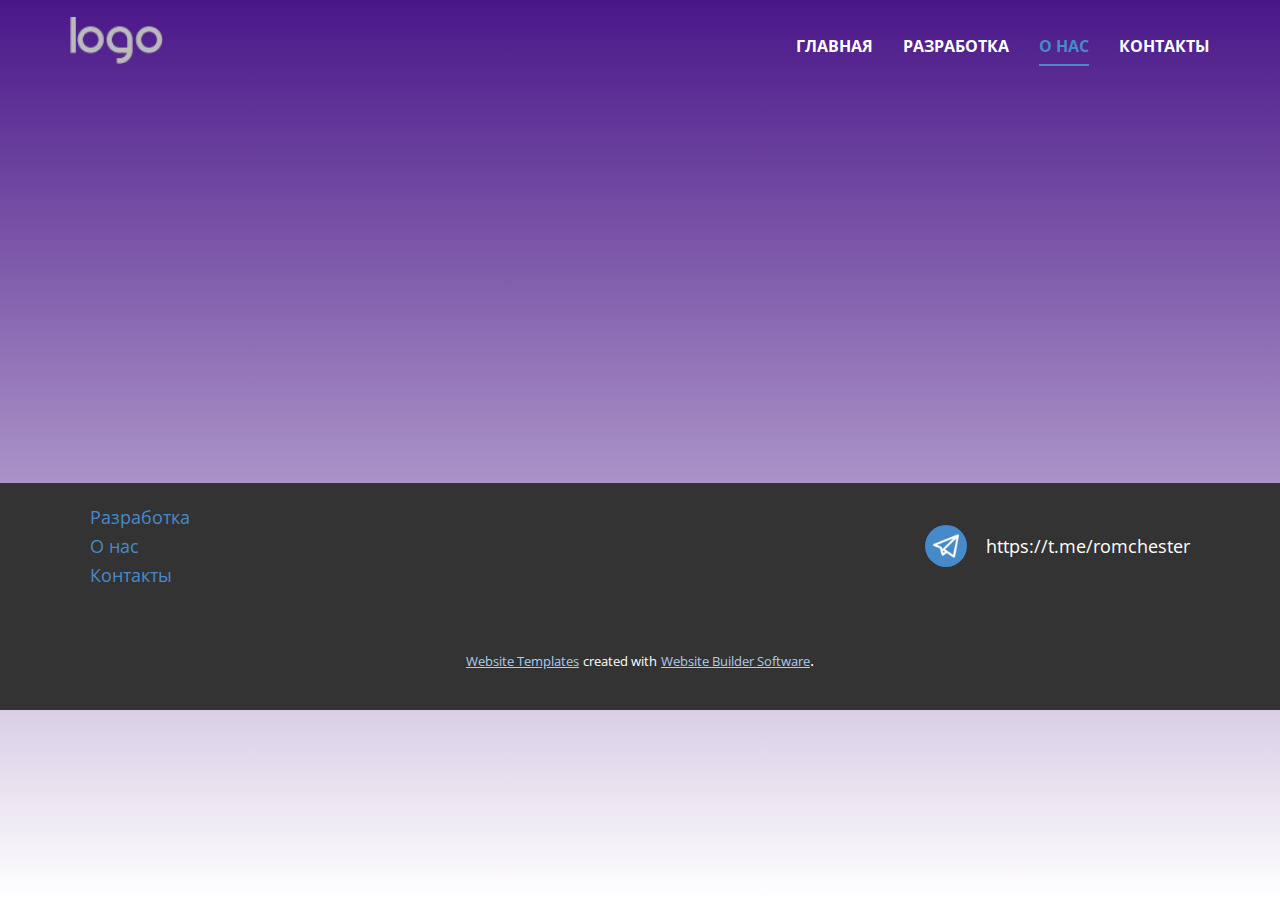
<file: index.html>
<!DOCTYPE html>
<html style="font-size: 16px;" lang="ru"><head>
    <meta name="viewport" content="width=device-width, initial-scale=1.0">
    <meta charset="utf-8">
    <meta name="keywords" content="">
    <meta name="description" content="">
    <title>О нас</title>
    <link rel="stylesheet" href="nicepage.css" media="screen">
<link rel="stylesheet" href="О-нас.css" media="screen">
    <script class="u-script" type="text/javascript" src="jquery-1.9.1.min.js" defer=""></script>
    <script class="u-script" type="text/javascript" src="nicepage.js" defer=""></script>
    <meta name="generator" content="Nicepage 5.13.1, nicepage.com">
    <link id="u-theme-google-font" rel="stylesheet" href="https://fonts.googleapis.com/css?family=Roboto:100,100i,300,300i,400,400i,500,500i,700,700i,900,900i|Open+Sans:300,300i,400,400i,500,500i,600,600i,700,700i,800,800i">
    
    
    <script type="application/ld+json">{
		"@context": "http://schema.org",
		"@type": "Organization",
		"name": "",
		"url": "/",
		"logo": "images/default-logo.png"
}</script>
    <meta name="theme-color" content="#478ac9">
    <meta property="og:title" content="О нас">
    <meta property="og:type" content="website">
    <link rel="canonical" href="/">
  <meta data-intl-tel-input-cdn-path="intlTelInput/"></head>
  <body data-home-page="https://website5342508.nicepage.io/О-нас.html?version=591360b6-c7ba-49bf-8d5e-96372024a029" data-home-page-title="О нас" class="u-body u-xl-mode" data-lang="ru"><header class="u-clearfix u-header u-sticky u-sticky-0a83 u-header" id="sec-cb44"><div class="u-clearfix u-sheet u-sheet-1">
        <a href="https://nicepage.com" class="u-image u-logo u-image-1">
          <img src="images/default-logo.png" class="u-logo-image u-logo-image-1">
        </a>
        <nav class="u-menu u-menu-one-level u-offcanvas u-menu-1">
          <div class="menu-collapse" style="font-size: 1rem; letter-spacing: 0px; font-weight: 700; text-transform: uppercase;">
            <a class="u-button-style u-custom-active-border-color u-custom-active-color u-custom-border u-custom-border-color u-custom-borders u-custom-hover-border-color u-custom-hover-color u-custom-left-right-menu-spacing u-custom-padding-bottom u-custom-text-active-color u-custom-text-color u-custom-text-hover-color u-custom-top-bottom-menu-spacing u-nav-link u-text-active-palette-1-base u-text-hover-palette-2-base" href="#">
              <svg class="u-svg-link" viewBox="0 0 24 24"><use xlink:href="#menu-hamburger"></use></svg>
              <svg class="u-svg-content" version="1.1" id="menu-hamburger" viewBox="0 0 16 16" x="0px" y="0px" xmlns:xlink="http://www.w3.org/1999/xlink" xmlns="http://www.w3.org/2000/svg"><g><rect y="1" width="16" height="2"></rect><rect y="7" width="16" height="2"></rect><rect y="13" width="16" height="2"></rect>
</g></svg>
            </a>
          </div>
          <div class="u-custom-menu u-nav-container">
            <ul class="u-nav u-spacing-30 u-unstyled u-nav-1"><li class="u-nav-item"><a class="u-border-2 u-border-active-palette-1-base u-border-hover-palette-1-base u-border-no-left u-border-no-right u-border-no-top u-button-style u-nav-link u-text-active-palette-1-base u-text-hover-palette-1-light-2 u-text-white" href="Главная.html#sec-337b" style="padding: 10px 0px;">Главная</a>
</li><li class="u-nav-item"><a class="u-border-2 u-border-active-palette-1-base u-border-hover-palette-1-base u-border-no-left u-border-no-right u-border-no-top u-button-style u-nav-link u-text-active-palette-1-base u-text-hover-palette-1-light-2 u-text-white" href="Главная.html#sec-f46e" style="padding: 10px 0px;">Разработка</a>
</li><li class="u-nav-item"><a class="u-border-2 u-border-active-palette-1-base u-border-hover-palette-1-base u-border-no-left u-border-no-right u-border-no-top u-button-style u-nav-link u-text-active-palette-1-base u-text-hover-palette-1-light-2 u-text-white" href="Главная.html#carousel_82e5" style="padding: 10px 0px;">О нас</a>
</li><li class="u-nav-item"><a class="u-border-2 u-border-active-palette-1-base u-border-hover-palette-1-base u-border-no-left u-border-no-right u-border-no-top u-button-style u-nav-link u-text-active-palette-1-base u-text-hover-palette-1-light-2 u-text-white" href="Главная.html#carousel_5850" style="padding: 10px 0px;">Контакты</a>
</li></ul>
          </div>
          <div class="u-custom-menu u-nav-container-collapse">
            <div class="u-black u-container-style u-inner-container-layout u-opacity u-opacity-95 u-sidenav">
              <div class="u-inner-container-layout u-sidenav-overflow">
                <div class="u-menu-close"></div>
                <ul class="u-align-center u-nav u-popupmenu-items u-unstyled u-nav-2"><li class="u-nav-item"><a class="u-button-style u-nav-link" href="Главная.html#sec-337b">Главная</a>
</li><li class="u-nav-item"><a class="u-button-style u-nav-link" href="Главная.html#sec-f46e">Разработка</a>
</li><li class="u-nav-item"><a class="u-button-style u-nav-link" href="Главная.html#carousel_82e5">О нас</a>
</li><li class="u-nav-item"><a class="u-button-style u-nav-link" href="Главная.html#carousel_5850">Контакты</a>
</li></ul>
              </div>
            </div>
            <div class="u-black u-menu-overlay u-opacity u-opacity-70"></div>
          </div>
        </nav>
      </div><style class="u-sticky-style" data-style-id="0a83">.u-sticky-fixed.u-sticky-0a83, .u-body.u-sticky-fixed .u-sticky-0a83 {
box-shadow: 5px 5px 20px 0 rgba(0,0,0,0.4) !important
}.u-sticky-fixed.u-sticky-0a83:before, .u-body.u-sticky-fixed .u-sticky-0a83:before {
borders: top right bottom left !important; border-color: #f2f2f2 !important; border-width: 4px !important
}</style></header>
    <section class="u-clearfix u-section-1" id="sec-fc17">
      <div class="u-clearfix u-sheet u-sheet-1"></div>
    </section>
    
    
    <footer class="u-align-center u-clearfix u-footer u-grey-80 u-footer" id="sec-2594"><div class="u-clearfix u-sheet u-sheet-1">
        <div class="u-container-style u-group u-shape-rectangle u-group-1">
          <div class="u-container-layout">
            <p class="u-align-left u-text u-text-1">
              <a class="u-active-none u-border-none u-btn u-button-link u-button-style u-hover-none u-none u-text-palette-1-base u-btn-1" href="Главная.html#sec-f46e">Разработка</a>
            </p>
            <p class="u-align-left u-text u-text-2">
              <a class="u-active-none u-border-none u-btn u-button-link u-button-style u-hover-none u-none u-text-palette-1-base u-btn-2" href="Главная.html#carousel_82e5">О нас</a>
            </p>
            <p class="u-align-left u-text u-text-3">
              <a class="u-active-none u-border-none u-btn u-button-link u-button-style u-hover-none u-none u-text-palette-1-base u-btn-3" href="Главная.html#carousel_5850">Контакты</a>
            </p>
          </div>
        </div><span class="u-file-icon u-icon u-icon-circle u-palette-1-base u-text-white u-icon-1"><img src="images/87413-c9a3f051.png" alt=""></span>
        <p class="u-text u-text-default u-text-4"> https://t.me/romchester</p>
      </div></footer>
    <section class="u-backlink u-clearfix u-grey-80">
      <a class="u-link" href="https://nicepage.com/website-templates" target="_blank">
        <span>Website Templates</span>
      </a>
      <p class="u-text">
        <span>created with</span>
      </p>
      <a class="u-link" href="" target="_blank">
        <span>Website Builder Software</span>
      </a>. 
    </section>
  
</body></html>
</file>
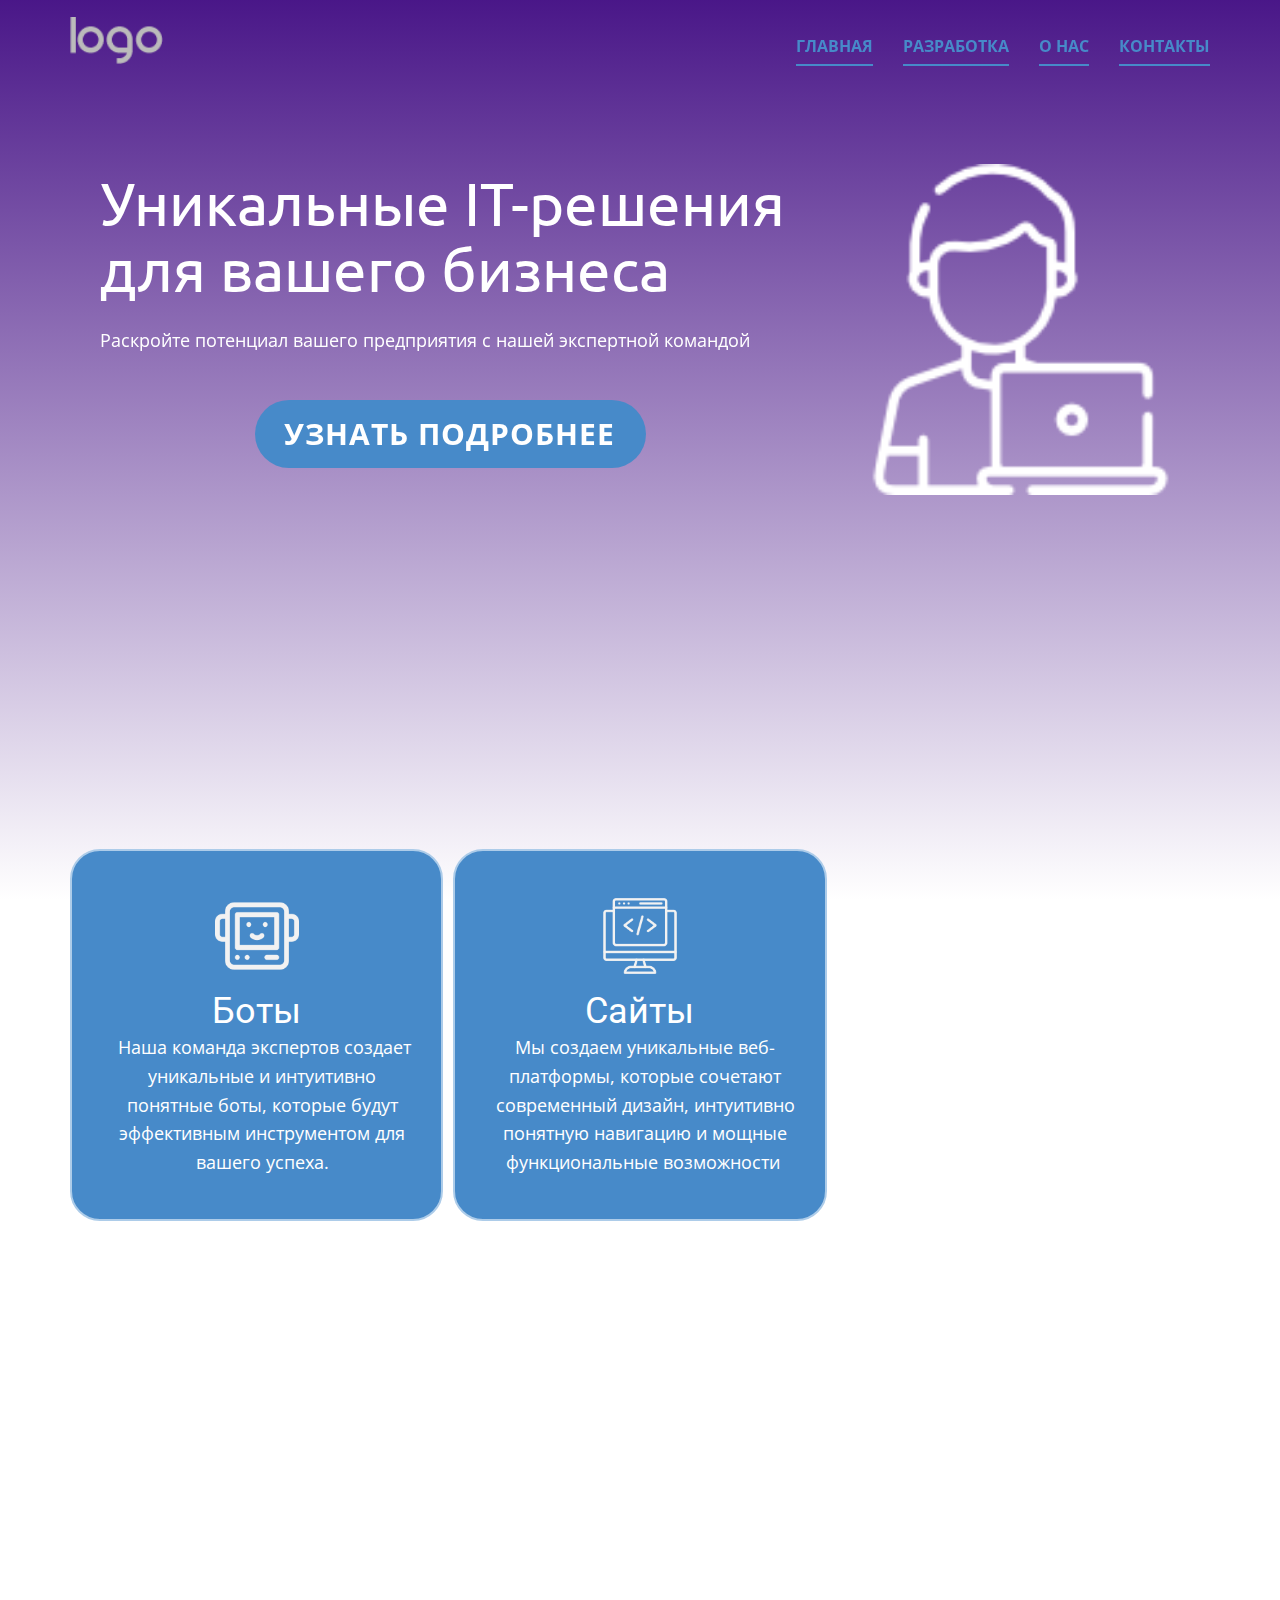
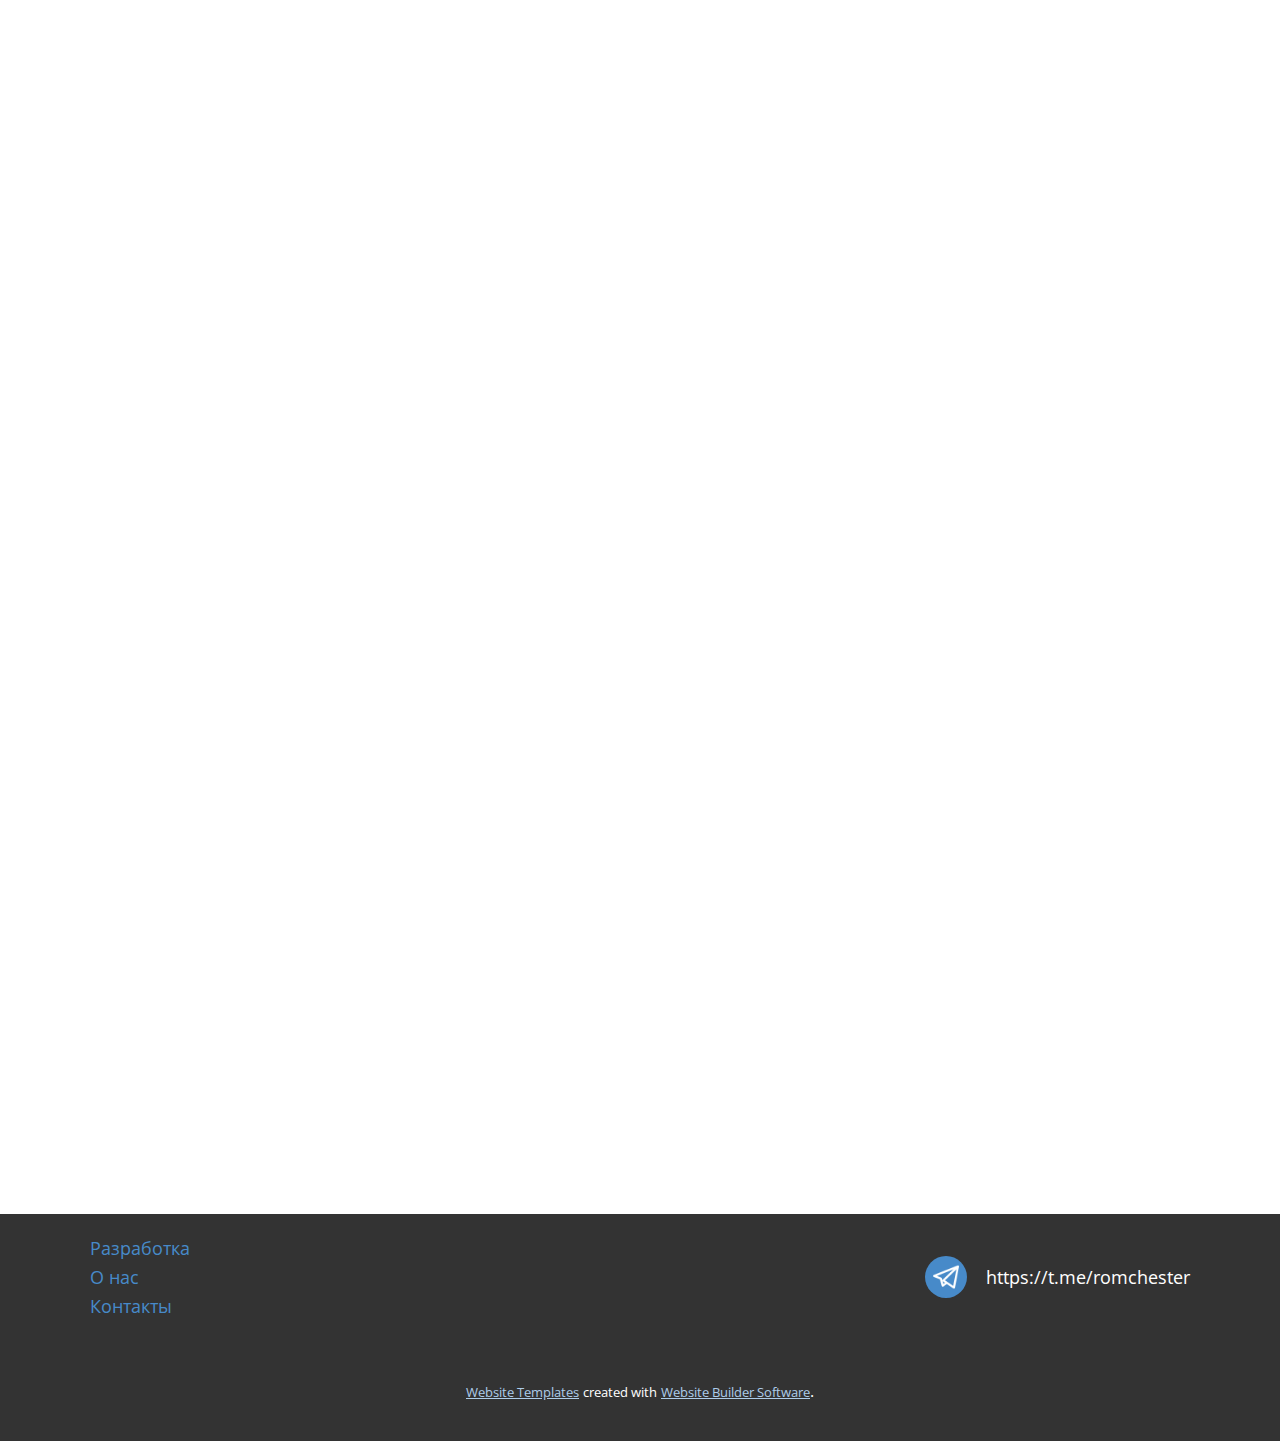
<file: Главная.html>
<!DOCTYPE html>
<html style="font-size: 16px;" lang="ru"><head>
    <meta name="viewport" content="width=device-width, initial-scale=1.0">
    <meta charset="utf-8">
    <meta name="keywords" content="​​Уникальные IT-решения для вашего бизнеса, Разработка​">
    <meta name="description" content="">
    <title>Главная</title>
    <link rel="stylesheet" href="nicepage.css" media="screen">
<link rel="stylesheet" href="Главная.css" media="screen">
    <script class="u-script" type="text/javascript" src="jquery-1.9.1.min.js" defer=""></script>
    <script class="u-script" type="text/javascript" src="nicepage.js" defer=""></script>
    <meta name="generator" content="Nicepage 5.13.1, nicepage.com">
    <meta name="referrer" content="origin">
    <link id="u-theme-google-font" rel="stylesheet" href="https://fonts.googleapis.com/css?family=Roboto:100,100i,300,300i,400,400i,500,500i,700,700i,900,900i|Open+Sans:300,300i,400,400i,500,500i,600,600i,700,700i,800,800i">
    <link id="u-page-google-font" rel="stylesheet" href="https://fonts.googleapis.com/css?family=Ubuntu:300,300i,400,400i,500,500i,700,700i|Montserrat:100,100i,200,200i,300,300i,400,400i,500,500i,600,600i,700,700i,800,800i,900,900i">
    
    
    
    
    
    <script type="application/ld+json">{
		"@context": "http://schema.org",
		"@type": "Organization",
		"name": "",
		"logo": "images/default-logo.png"
}</script>
    <meta name="theme-color" content="#478ac9">
    <meta property="og:title" content="Главная">
    <meta property="og:type" content="website">
  <meta data-intl-tel-input-cdn-path="intlTelInput/"></head>
  <body class="u-body u-overlap u-overlap-contrast u-overlap-transparent u-xl-mode" data-lang="ru"><header class="u-clearfix u-header u-sticky u-sticky-0a83 u-header" id="sec-cb44"><div class="u-clearfix u-sheet u-sheet-1">
        <a href="https://nicepage.com" class="u-image u-logo u-image-1">
          <img src="images/default-logo.png" class="u-logo-image u-logo-image-1">
        </a>
        <nav class="u-menu u-menu-one-level u-offcanvas u-menu-1">
          <div class="menu-collapse" style="font-size: 1rem; letter-spacing: 0px; font-weight: 700; text-transform: uppercase;">
            <a class="u-button-style u-custom-active-border-color u-custom-active-color u-custom-border u-custom-border-color u-custom-borders u-custom-hover-border-color u-custom-hover-color u-custom-left-right-menu-spacing u-custom-padding-bottom u-custom-text-active-color u-custom-text-color u-custom-text-hover-color u-custom-top-bottom-menu-spacing u-nav-link u-text-active-palette-1-base u-text-hover-palette-2-base" href="#">
              <svg class="u-svg-link" viewBox="0 0 24 24"><use xlink:href="#menu-hamburger"></use></svg>
              <svg class="u-svg-content" version="1.1" id="menu-hamburger" viewBox="0 0 16 16" x="0px" y="0px" xmlns:xlink="http://www.w3.org/1999/xlink" xmlns="http://www.w3.org/2000/svg"><g><rect y="1" width="16" height="2"></rect><rect y="7" width="16" height="2"></rect><rect y="13" width="16" height="2"></rect>
</g></svg>
            </a>
          </div>
          <div class="u-custom-menu u-nav-container">
            <ul class="u-nav u-spacing-30 u-unstyled u-nav-1"><li class="u-nav-item"><a class="u-border-2 u-border-active-palette-1-base u-border-hover-palette-1-base u-border-no-left u-border-no-right u-border-no-top u-button-style u-nav-link u-text-active-palette-1-base u-text-hover-palette-1-light-2 u-text-white" href="Главная.html#sec-337b" style="padding: 10px 0px;">Главная</a>
</li><li class="u-nav-item"><a class="u-border-2 u-border-active-palette-1-base u-border-hover-palette-1-base u-border-no-left u-border-no-right u-border-no-top u-button-style u-nav-link u-text-active-palette-1-base u-text-hover-palette-1-light-2 u-text-white" href="Главная.html#sec-f46e" style="padding: 10px 0px;">Разработка</a>
</li><li class="u-nav-item"><a class="u-border-2 u-border-active-palette-1-base u-border-hover-palette-1-base u-border-no-left u-border-no-right u-border-no-top u-button-style u-nav-link u-text-active-palette-1-base u-text-hover-palette-1-light-2 u-text-white" href="Главная.html#carousel_82e5" style="padding: 10px 0px;">О нас</a>
</li><li class="u-nav-item"><a class="u-border-2 u-border-active-palette-1-base u-border-hover-palette-1-base u-border-no-left u-border-no-right u-border-no-top u-button-style u-nav-link u-text-active-palette-1-base u-text-hover-palette-1-light-2 u-text-white" href="Главная.html#carousel_5850" style="padding: 10px 0px;">Контакты</a>
</li></ul>
          </div>
          <div class="u-custom-menu u-nav-container-collapse">
            <div class="u-black u-container-style u-inner-container-layout u-opacity u-opacity-95 u-sidenav">
              <div class="u-inner-container-layout u-sidenav-overflow">
                <div class="u-menu-close"></div>
                <ul class="u-align-center u-nav u-popupmenu-items u-unstyled u-nav-2"><li class="u-nav-item"><a class="u-button-style u-nav-link" href="Главная.html#sec-337b">Главная</a>
</li><li class="u-nav-item"><a class="u-button-style u-nav-link" href="Главная.html#sec-f46e">Разработка</a>
</li><li class="u-nav-item"><a class="u-button-style u-nav-link" href="Главная.html#carousel_82e5">О нас</a>
</li><li class="u-nav-item"><a class="u-button-style u-nav-link" href="Главная.html#carousel_5850">Контакты</a>
</li></ul>
              </div>
            </div>
            <div class="u-black u-menu-overlay u-opacity u-opacity-70"></div>
          </div>
        </nav>
      </div><style class="u-sticky-style" data-style-id="0a83">.u-sticky-fixed.u-sticky-0a83, .u-body.u-sticky-fixed .u-sticky-0a83 {
box-shadow: 5px 5px 20px 0 rgba(0,0,0,0.4) !important
}.u-sticky-fixed.u-sticky-0a83:before, .u-body.u-sticky-fixed .u-sticky-0a83:before {
borders: top right bottom left !important; border-color: #f2f2f2 !important; border-width: 4px !important
}</style></header>
    <section class="u-clearfix u-section-1" id="sec-337b">
      <div class="u-clearfix u-sheet u-sheet-1">
        <div class="u-clearfix u-expanded-width u-layout-wrap u-layout-wrap-1">
          <div class="u-layout">
            <div class="u-layout-row">
              <div class="u-container-style u-layout-cell u-size-40 u-layout-cell-1" data-animation-name="customAnimationIn" data-animation-duration="1000" data-animation-delay="0">
                <div class="u-container-layout u-container-layout-1">
                  <h2 class="u-custom-font u-font-ubuntu u-text u-text-body-alt-color u-text-default u-text-1"> Уникальные IT-решения для вашего бизнеса</h2>
                  <p class="u-text u-text-body-alt-color u-text-default u-text-2"> Раскройте потенциал вашего предприятия с нашей экспертной командой</p>
                  <a href="Главная.html#carousel_5850" class="u-active-palette-1-dark-3 u-border-none u-btn u-btn-round u-button-style u-hover-palette-1-light-1 u-palette-1-base u-radius-50 u-btn-1">Узнать подробнее</a>
                </div>
              </div>
              <div class="u-container-style u-layout-cell u-size-20 u-layout-cell-2">
                <div class="u-container-layout u-container-layout-2"><span class="u-file-icon u-icon u-text-white u-icon-1"><img src="images/560338-b80e2e5f.png" alt=""></span>
                </div>
              </div>
            </div>
          </div>
        </div>
      </div>
    </section>
    <section class="u-align-center u-clearfix u-section-2" id="sec-f46e">
      <div class="u-clearfix u-sheet u-sheet-1">
        <h2 class="u-align-center u-custom-font u-font-ubuntu u-text u-text-body-alt-color u-text-default u-text-1" data-animation-name="customAnimationIn" data-animation-duration="1000">Разработка </h2>
        <div class="u-expanded-width u-list u-list-1">
          <div class="u-align-center u-repeater u-repeater-1">
            <div class="u-align-center u-border-2 u-border-palette-1-light-2 u-container-style u-list-item u-palette-1-base u-radius-30 u-repeater-item u-shape-round u-list-item-1" data-animation-direction="Up">
              <div class="u-container-layout u-similar-container u-container-layout-1"><span class="u-file-icon u-icon u-icon-rectangle u-text-grey-5 u-icon-1"><img src="images/7082752-9db1b868.png" alt=""></span>
                <h3 class="u-text u-text-2">Боты</h3>
                <p class="u-text u-text-default u-text-3">&nbsp;Наша команда экспертов создает уникальные и интуитивно понятные боты, которые будут эффективным инструментом для вашего успеха.</p>
              </div>
            </div>
            <div class="u-align-center u-border-2 u-border-palette-1-light-2 u-container-style u-list-item u-palette-1-base u-radius-30 u-repeater-item u-shape-round u-list-item-2" data-animation-direction="Up">
              <div class="u-container-layout u-similar-container u-container-layout-2"><span class="u-file-icon u-icon u-icon-rectangle u-text-grey-5 u-icon-2"><img src="images/4922603-22773469.png" alt=""></span>
                <h3 class="u-text u-text-4">Сайты</h3>
                <p class="u-text u-text-default u-text-5"> Мы создаем уникальные веб-платформы, которые сочетают современный дизайн, интуитивно понятную навигацию и мощные функциональные возможности&nbsp;</p>
              </div>
            </div>
            <div class="u-align-center u-border-2 u-border-palette-1-light-2 u-container-style u-list-item u-palette-1-base u-radius-30 u-repeater-item u-shape-round u-list-item-3" data-animation-name="customAnimationIn" data-animation-duration="1000">
              <div class="u-container-layout u-similar-container u-container-layout-3"><span class="u-file-icon u-icon u-icon-rectangle u-text-grey-5 u-icon-3"><img src="images/4363930-ed340386.png" alt=""></span>
                <h3 class="u-text u-text-6">Навыки</h3>
                <p class="u-text u-text-default u-text-7"> Наша команда состоит из опытных профессионалов, которые обладают глубокими знаниями и навыками в различных областях IT.&nbsp;</p>
              </div>
            </div>
          </div>
        </div>
      </div>
    </section>
    <section class="u-clearfix u-section-3" id="carousel_82e5">
      <div class="u-clearfix u-sheet u-sheet-1">
        <div class="u-expanded-width-sm u-expanded-width-xs u-palette-1-base u-shape u-shape-rectangle u-shape-1" data-animation-name="customAnimationIn" data-animation-duration="1750" data-animation-delay="500"></div>
        <img src="images/aa49e5bbcb321c65e1d4ba4d4afa599b.png" alt="" class="u-expanded-width-xs u-image u-image-default u-image-1" data-image-width="817" data-image-height="799" data-animation-name="customAnimationIn" data-animation-duration="1500" data-animation-delay="500">
        <div class="u-align-center u-clearfix u-layout-wrap u-layout-wrap-1">
          <div class="u-layout">
            <div class="u-layout-row">
              <div class="u-container-style u-image u-layout-cell u-size-30-lg u-size-30-xl u-size-60-md u-size-60-sm u-size-60-xs u-image-2" data-image-width="1380" data-image-height="920" data-animation-name="customAnimationIn" data-animation-duration="1500">
                <div class="u-container-layout u-container-layout-1"></div>
              </div>
              <div class="u-container-style u-layout-cell u-size-30-lg u-size-30-xl u-size-60-md u-size-60-sm u-size-60-xs u-white u-layout-cell-2" data-animation-name="customAnimationIn" data-animation-duration="1000">
                <div class="u-container-layout u-container-layout-2">
                  <h3 class="u-align-left u-text u-text-1">О нас</h3>
                  <p class="u-align-left u-text u-text-2"> [название компании], команда экспертов в сфере IT-решений. Наша миссия - помогать предприятиям достигать успеха и преуспевать в цифровой эпохе. Мы готовы помочь вам воплотить ваши идеи в реальность и превратить ваш бизнес в цифрового лидера. Свяжитесь с нами сегодня и дайте нам возможность вместе достичь новых высот!"<br>
                    <br>
                    <br>
                  </p>
                  <a href="Главная.html#carousel_5850" class="u-active-palette-1-dark-3 u-border-none u-btn u-btn-round u-button-style u-hover-palette-1-light-1 u-palette-1-base u-radius-50 u-btn-1">Узнать подробнее</a>
                </div>
              </div>
            </div>
          </div>
        </div>
      </div>
    </section>
    <section class="u-clearfix u-section-4" id="carousel_5850">
      <div class="u-clearfix u-sheet u-sheet-1">
        <div class="u-clearfix u-layout-wrap u-layout-wrap-1">
          <div class="u-layout">
            <div class="u-layout-row">
              <div class="u-align-left u-container-style u-layout-cell u-radius-50 u-shape-round u-size-30 u-white u-layout-cell-1" data-animation-name="customAnimationIn" data-animation-duration="1000">
                <div class="u-container-layout u-container-layout-1">
                  <h2 class="u-align-left u-custom-font u-font-montserrat u-text u-text-1"> Связаться</h2>
                  <div class="u-align-left u-expanded-width-lg u-expanded-width-md u-expanded-width-sm u-expanded-width-xs u-form u-form-1">
                    <form action="https://forms.nicepagesrv.com/v2/form/process" class="u-clearfix u-form-spacing-28 u-form-vertical u-inner-form" style="padding: 0px;" source="email" name="form">
                      <div class="u-form-group u-form-name u-label-top">
                        <label for="name-5a14" class="u-label" wfd-invisible="true">Name</label>
                        <input type="text" placeholder="Enter your Name" id="name-5a14" name="name" class="u-border-none u-grey-5 u-input u-input-rectangle u-radius-7 u-input-1" required="">
                      </div>
                      <div class="u-form-email u-form-group u-label-top">
                        <label for="email-5a14" class="u-label" wfd-invisible="true">Email</label>
                        <input type="email" placeholder="Enter a valid email address" id="email-5a14" name="email" class="u-border-none u-grey-5 u-input u-input-rectangle u-radius-7 u-input-2" required="">
                      </div>
                      <div class="u-align-right u-form-group u-form-submit u-label-top">
                        <a href="#" class="u-active-palette-1-dark-3 u-border-none u-btn u-btn-round u-btn-submit u-button-style u-hover-palette-1-light-1 u-palette-1-base u-radius-7 u-text-active-white u-text-body-alt-color u-text-hover-white u-btn-1">Submit</a>
                        <input type="submit" value="submit" class="u-form-control-hidden" wfd-invisible="true">
                      </div>
                      <div class="u-form-send-message u-form-send-success" wfd-invisible="true"> Thank you! Your message has been sent. </div>
                      <div class="u-form-send-error u-form-send-message" wfd-invisible="true"> Unable to send your message. Please fix errors then try again. </div>
                      <input type="hidden" value="" name="recaptchaResponse" wfd-invisible="true">
                      <input type="hidden" name="formServices" value="32fd55e0b0d278c5f45ec79ff58fe3b0">
                    </form>
                  </div>
                </div>
              </div>
              <div class="u-container-style u-layout-cell u-size-30 u-layout-cell-2" data-animation-name="" data-animation-duration="0" data-animation-delay="0" data-animation-direction="">
                <div class="u-container-layout u-valign-middle u-container-layout-2">
                  <img class="u-expanded-width u-image u-image-1" src="images/24770152_101.png" data-image-width="1000" data-image-height="1529" data-animation-name="customAnimationIn" data-animation-duration="1000">
                </div>
              </div>
            </div>
          </div>
        </div>
      </div>
    </section>
    
    
    <footer class="u-align-center u-clearfix u-footer u-grey-80 u-footer" id="sec-2594"><div class="u-clearfix u-sheet u-sheet-1">
        <div class="u-container-style u-group u-shape-rectangle u-group-1">
          <div class="u-container-layout">
            <p class="u-align-left u-text u-text-1">
              <a class="u-active-none u-border-none u-btn u-button-link u-button-style u-hover-none u-none u-text-palette-1-base u-btn-1" href="Главная.html#sec-f46e">Разработка</a>
            </p>
            <p class="u-align-left u-text u-text-2">
              <a class="u-active-none u-border-none u-btn u-button-link u-button-style u-hover-none u-none u-text-palette-1-base u-btn-2" href="Главная.html#carousel_82e5">О нас</a>
            </p>
            <p class="u-align-left u-text u-text-3">
              <a class="u-active-none u-border-none u-btn u-button-link u-button-style u-hover-none u-none u-text-palette-1-base u-btn-3" href="Главная.html#carousel_5850">Контакты</a>
            </p>
          </div>
        </div><span class="u-file-icon u-icon u-icon-circle u-palette-1-base u-text-white u-icon-1"><img src="images/87413-c9a3f051.png" alt=""></span>
        <p class="u-text u-text-default u-text-4"> https://t.me/romchester</p>
      </div></footer>
    <section class="u-backlink u-clearfix u-grey-80">
      <a class="u-link" href="https://nicepage.com/website-templates" target="_blank">
        <span>Website Templates</span>
      </a>
      <p class="u-text">
        <span>created with</span>
      </p>
      <a class="u-link" href="" target="_blank">
        <span>Website Builder Software</span>
      </a>. 
    </section>
  
</body></html>
</file>
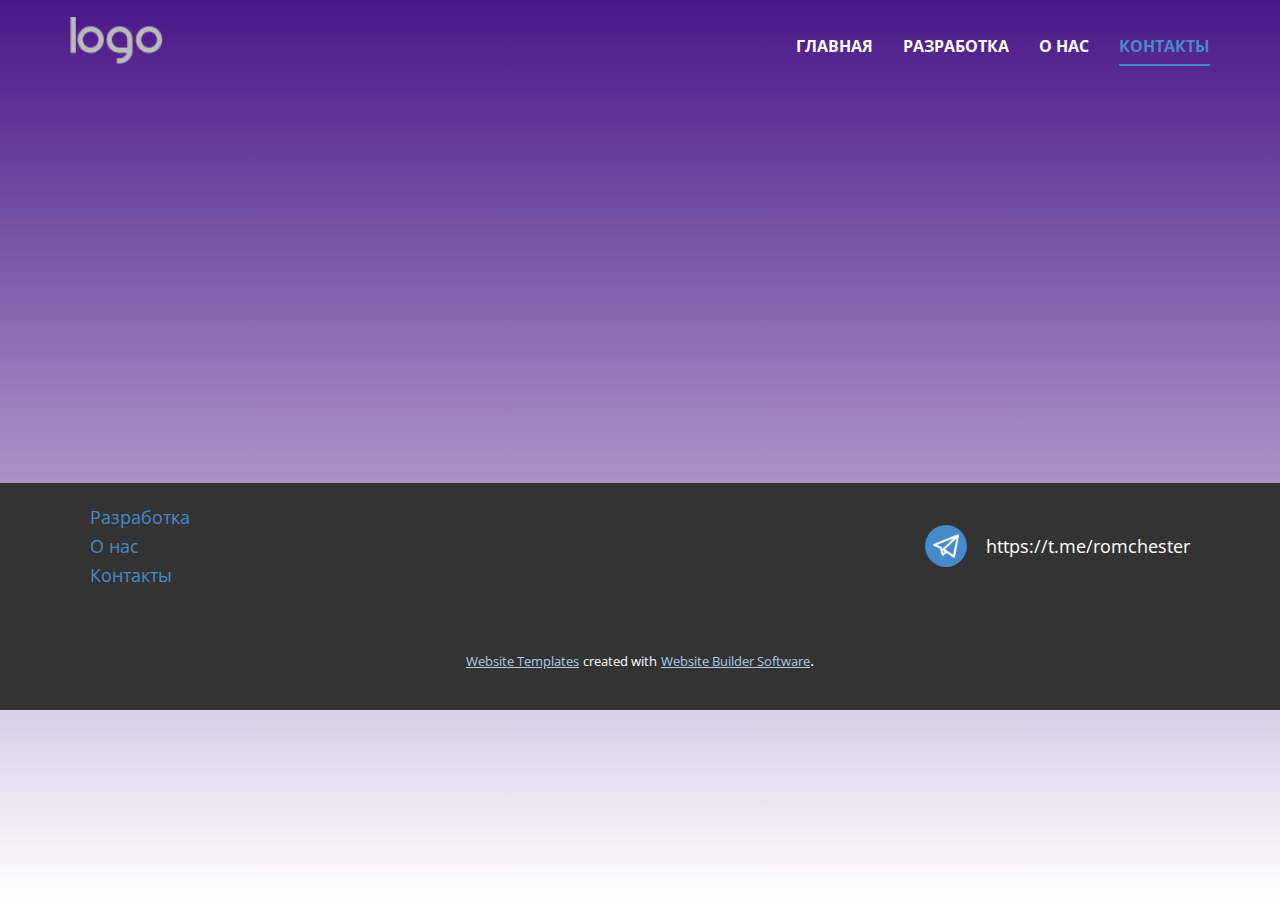
<file: Контакты.html>
<!DOCTYPE html>
<html style="font-size: 16px;" lang="ru"><head>
    <meta name="viewport" content="width=device-width, initial-scale=1.0">
    <meta charset="utf-8">
    <meta name="keywords" content="">
    <meta name="description" content="">
    <title>Контакты</title>
    <link rel="stylesheet" href="nicepage.css" media="screen">
<link rel="stylesheet" href="Контакты.css" media="screen">
    <script class="u-script" type="text/javascript" src="jquery-1.9.1.min.js" defer=""></script>
    <script class="u-script" type="text/javascript" src="nicepage.js" defer=""></script>
    <meta name="generator" content="Nicepage 5.13.1, nicepage.com">
    <link id="u-theme-google-font" rel="stylesheet" href="https://fonts.googleapis.com/css?family=Roboto:100,100i,300,300i,400,400i,500,500i,700,700i,900,900i|Open+Sans:300,300i,400,400i,500,500i,600,600i,700,700i,800,800i">
    
    
    <script type="application/ld+json">{
		"@context": "http://schema.org",
		"@type": "Organization",
		"name": "",
		"logo": "images/default-logo.png"
}</script>
    <meta name="theme-color" content="#478ac9">
    <meta property="og:title" content="Контакты">
    <meta property="og:type" content="website">
  <meta data-intl-tel-input-cdn-path="intlTelInput/"></head>
  <body class="u-body u-xl-mode" data-lang="ru"><header class="u-clearfix u-header u-sticky u-sticky-0a83 u-header" id="sec-cb44"><div class="u-clearfix u-sheet u-sheet-1">
        <a href="https://nicepage.com" class="u-image u-logo u-image-1">
          <img src="images/default-logo.png" class="u-logo-image u-logo-image-1">
        </a>
        <nav class="u-menu u-menu-one-level u-offcanvas u-menu-1">
          <div class="menu-collapse" style="font-size: 1rem; letter-spacing: 0px; font-weight: 700; text-transform: uppercase;">
            <a class="u-button-style u-custom-active-border-color u-custom-active-color u-custom-border u-custom-border-color u-custom-borders u-custom-hover-border-color u-custom-hover-color u-custom-left-right-menu-spacing u-custom-padding-bottom u-custom-text-active-color u-custom-text-color u-custom-text-hover-color u-custom-top-bottom-menu-spacing u-nav-link u-text-active-palette-1-base u-text-hover-palette-2-base" href="#">
              <svg class="u-svg-link" viewBox="0 0 24 24"><use xlink:href="#menu-hamburger"></use></svg>
              <svg class="u-svg-content" version="1.1" id="menu-hamburger" viewBox="0 0 16 16" x="0px" y="0px" xmlns:xlink="http://www.w3.org/1999/xlink" xmlns="http://www.w3.org/2000/svg"><g><rect y="1" width="16" height="2"></rect><rect y="7" width="16" height="2"></rect><rect y="13" width="16" height="2"></rect>
</g></svg>
            </a>
          </div>
          <div class="u-custom-menu u-nav-container">
            <ul class="u-nav u-spacing-30 u-unstyled u-nav-1"><li class="u-nav-item"><a class="u-border-2 u-border-active-palette-1-base u-border-hover-palette-1-base u-border-no-left u-border-no-right u-border-no-top u-button-style u-nav-link u-text-active-palette-1-base u-text-hover-palette-1-light-2 u-text-white" href="Главная.html#sec-337b" style="padding: 10px 0px;">Главная</a>
</li><li class="u-nav-item"><a class="u-border-2 u-border-active-palette-1-base u-border-hover-palette-1-base u-border-no-left u-border-no-right u-border-no-top u-button-style u-nav-link u-text-active-palette-1-base u-text-hover-palette-1-light-2 u-text-white" href="Главная.html#sec-f46e" style="padding: 10px 0px;">Разработка</a>
</li><li class="u-nav-item"><a class="u-border-2 u-border-active-palette-1-base u-border-hover-palette-1-base u-border-no-left u-border-no-right u-border-no-top u-button-style u-nav-link u-text-active-palette-1-base u-text-hover-palette-1-light-2 u-text-white" href="Главная.html#carousel_82e5" style="padding: 10px 0px;">О нас</a>
</li><li class="u-nav-item"><a class="u-border-2 u-border-active-palette-1-base u-border-hover-palette-1-base u-border-no-left u-border-no-right u-border-no-top u-button-style u-nav-link u-text-active-palette-1-base u-text-hover-palette-1-light-2 u-text-white" href="Главная.html#carousel_5850" style="padding: 10px 0px;">Контакты</a>
</li></ul>
          </div>
          <div class="u-custom-menu u-nav-container-collapse">
            <div class="u-black u-container-style u-inner-container-layout u-opacity u-opacity-95 u-sidenav">
              <div class="u-inner-container-layout u-sidenav-overflow">
                <div class="u-menu-close"></div>
                <ul class="u-align-center u-nav u-popupmenu-items u-unstyled u-nav-2"><li class="u-nav-item"><a class="u-button-style u-nav-link" href="Главная.html#sec-337b">Главная</a>
</li><li class="u-nav-item"><a class="u-button-style u-nav-link" href="Главная.html#sec-f46e">Разработка</a>
</li><li class="u-nav-item"><a class="u-button-style u-nav-link" href="Главная.html#carousel_82e5">О нас</a>
</li><li class="u-nav-item"><a class="u-button-style u-nav-link" href="Главная.html#carousel_5850">Контакты</a>
</li></ul>
              </div>
            </div>
            <div class="u-black u-menu-overlay u-opacity u-opacity-70"></div>
          </div>
        </nav>
      </div><style class="u-sticky-style" data-style-id="0a83">.u-sticky-fixed.u-sticky-0a83, .u-body.u-sticky-fixed .u-sticky-0a83 {
box-shadow: 5px 5px 20px 0 rgba(0,0,0,0.4) !important
}.u-sticky-fixed.u-sticky-0a83:before, .u-body.u-sticky-fixed .u-sticky-0a83:before {
borders: top right bottom left !important; border-color: #f2f2f2 !important; border-width: 4px !important
}</style></header>
    <section class="u-clearfix u-section-1" id="sec-ebed">
      <div class="u-clearfix u-sheet u-sheet-1"></div>
    </section>
    
    
    <footer class="u-align-center u-clearfix u-footer u-grey-80 u-footer" id="sec-2594"><div class="u-clearfix u-sheet u-sheet-1">
        <div class="u-container-style u-group u-shape-rectangle u-group-1">
          <div class="u-container-layout">
            <p class="u-align-left u-text u-text-1">
              <a class="u-active-none u-border-none u-btn u-button-link u-button-style u-hover-none u-none u-text-palette-1-base u-btn-1" href="Главная.html#sec-f46e">Разработка</a>
            </p>
            <p class="u-align-left u-text u-text-2">
              <a class="u-active-none u-border-none u-btn u-button-link u-button-style u-hover-none u-none u-text-palette-1-base u-btn-2" href="Главная.html#carousel_82e5">О нас</a>
            </p>
            <p class="u-align-left u-text u-text-3">
              <a class="u-active-none u-border-none u-btn u-button-link u-button-style u-hover-none u-none u-text-palette-1-base u-btn-3" href="Главная.html#carousel_5850">Контакты</a>
            </p>
          </div>
        </div><span class="u-file-icon u-icon u-icon-circle u-palette-1-base u-text-white u-icon-1"><img src="images/87413-c9a3f051.png" alt=""></span>
        <p class="u-text u-text-default u-text-4"> https://t.me/romchester</p>
      </div></footer>
    <section class="u-backlink u-clearfix u-grey-80">
      <a class="u-link" href="https://nicepage.com/website-templates" target="_blank">
        <span>Website Templates</span>
      </a>
      <p class="u-text">
        <span>created with</span>
      </p>
      <a class="u-link" href="" target="_blank">
        <span>Website Builder Software</span>
      </a>. 
    </section>
  
</body></html>
</file>
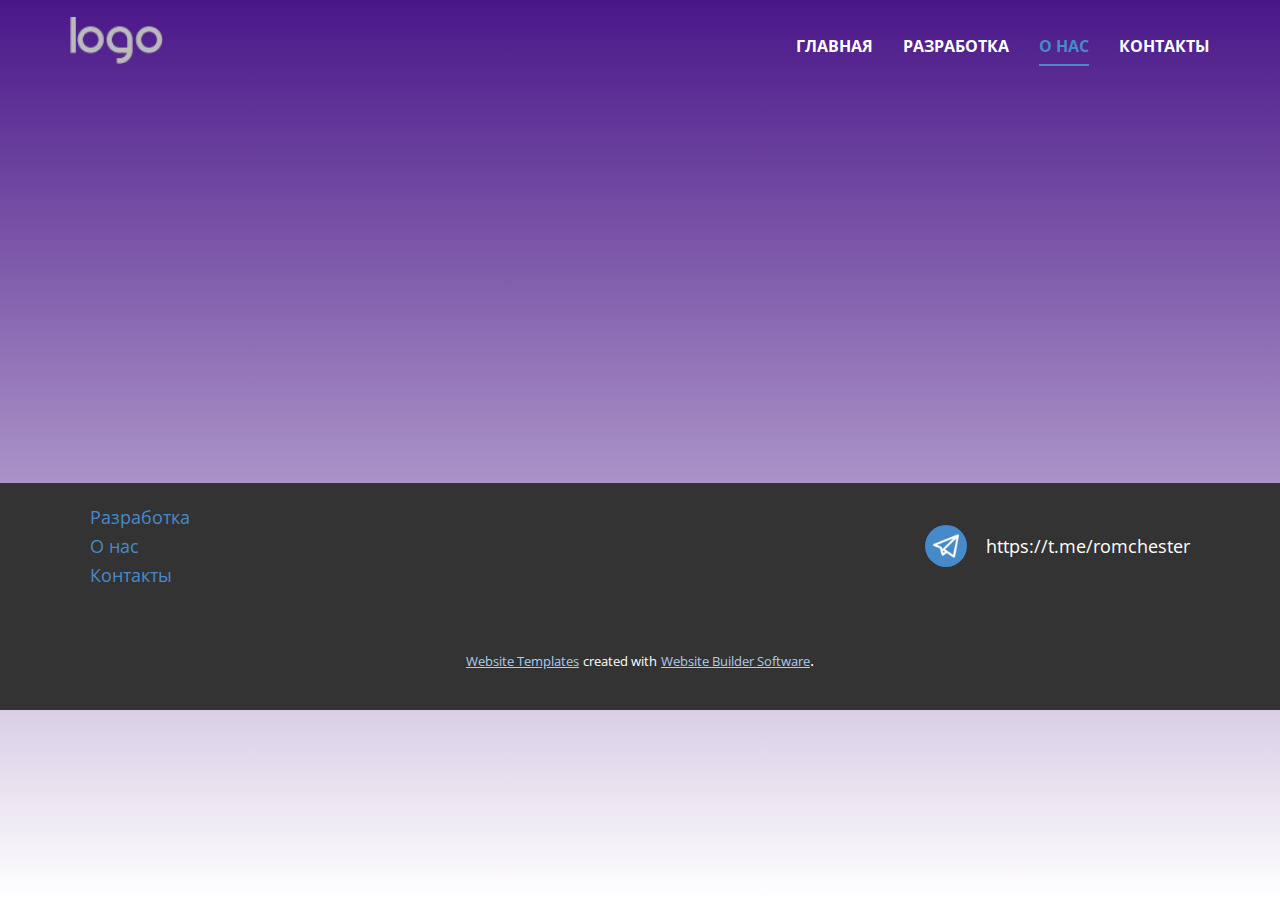
<file: О-нас.html>
<!DOCTYPE html>
<html style="font-size: 16px;" lang="ru"><head>
    <meta name="viewport" content="width=device-width, initial-scale=1.0">
    <meta charset="utf-8">
    <meta name="keywords" content="">
    <meta name="description" content="">
    <title>О нас</title>
    <link rel="stylesheet" href="nicepage.css" media="screen">
<link rel="stylesheet" href="О-нас.css" media="screen">
    <script class="u-script" type="text/javascript" src="jquery-1.9.1.min.js" defer=""></script>
    <script class="u-script" type="text/javascript" src="nicepage.js" defer=""></script>
    <meta name="generator" content="Nicepage 5.13.1, nicepage.com">
    <link id="u-theme-google-font" rel="stylesheet" href="https://fonts.googleapis.com/css?family=Roboto:100,100i,300,300i,400,400i,500,500i,700,700i,900,900i|Open+Sans:300,300i,400,400i,500,500i,600,600i,700,700i,800,800i">
    
    
    <script type="application/ld+json">{
		"@context": "http://schema.org",
		"@type": "Organization",
		"name": "",
		"url": "/",
		"logo": "images/default-logo.png"
}</script>
    <meta name="theme-color" content="#478ac9">
    <meta property="og:title" content="О нас">
    <meta property="og:type" content="website">
    <link rel="canonical" href="/">
  <meta data-intl-tel-input-cdn-path="intlTelInput/"></head>
  <body class="u-body u-xl-mode" data-lang="ru"><header class="u-clearfix u-header u-sticky u-sticky-0a83 u-header" id="sec-cb44"><div class="u-clearfix u-sheet u-sheet-1">
        <a href="https://nicepage.com" class="u-image u-logo u-image-1">
          <img src="images/default-logo.png" class="u-logo-image u-logo-image-1">
        </a>
        <nav class="u-menu u-menu-one-level u-offcanvas u-menu-1">
          <div class="menu-collapse" style="font-size: 1rem; letter-spacing: 0px; font-weight: 700; text-transform: uppercase;">
            <a class="u-button-style u-custom-active-border-color u-custom-active-color u-custom-border u-custom-border-color u-custom-borders u-custom-hover-border-color u-custom-hover-color u-custom-left-right-menu-spacing u-custom-padding-bottom u-custom-text-active-color u-custom-text-color u-custom-text-hover-color u-custom-top-bottom-menu-spacing u-nav-link u-text-active-palette-1-base u-text-hover-palette-2-base" href="#">
              <svg class="u-svg-link" viewBox="0 0 24 24"><use xlink:href="#menu-hamburger"></use></svg>
              <svg class="u-svg-content" version="1.1" id="menu-hamburger" viewBox="0 0 16 16" x="0px" y="0px" xmlns:xlink="http://www.w3.org/1999/xlink" xmlns="http://www.w3.org/2000/svg"><g><rect y="1" width="16" height="2"></rect><rect y="7" width="16" height="2"></rect><rect y="13" width="16" height="2"></rect>
</g></svg>
            </a>
          </div>
          <div class="u-custom-menu u-nav-container">
            <ul class="u-nav u-spacing-30 u-unstyled u-nav-1"><li class="u-nav-item"><a class="u-border-2 u-border-active-palette-1-base u-border-hover-palette-1-base u-border-no-left u-border-no-right u-border-no-top u-button-style u-nav-link u-text-active-palette-1-base u-text-hover-palette-1-light-2 u-text-white" href="Главная.html#sec-337b" style="padding: 10px 0px;">Главная</a>
</li><li class="u-nav-item"><a class="u-border-2 u-border-active-palette-1-base u-border-hover-palette-1-base u-border-no-left u-border-no-right u-border-no-top u-button-style u-nav-link u-text-active-palette-1-base u-text-hover-palette-1-light-2 u-text-white" href="Главная.html#sec-f46e" style="padding: 10px 0px;">Разработка</a>
</li><li class="u-nav-item"><a class="u-border-2 u-border-active-palette-1-base u-border-hover-palette-1-base u-border-no-left u-border-no-right u-border-no-top u-button-style u-nav-link u-text-active-palette-1-base u-text-hover-palette-1-light-2 u-text-white" href="Главная.html#carousel_82e5" style="padding: 10px 0px;">О нас</a>
</li><li class="u-nav-item"><a class="u-border-2 u-border-active-palette-1-base u-border-hover-palette-1-base u-border-no-left u-border-no-right u-border-no-top u-button-style u-nav-link u-text-active-palette-1-base u-text-hover-palette-1-light-2 u-text-white" href="Главная.html#carousel_5850" style="padding: 10px 0px;">Контакты</a>
</li></ul>
          </div>
          <div class="u-custom-menu u-nav-container-collapse">
            <div class="u-black u-container-style u-inner-container-layout u-opacity u-opacity-95 u-sidenav">
              <div class="u-inner-container-layout u-sidenav-overflow">
                <div class="u-menu-close"></div>
                <ul class="u-align-center u-nav u-popupmenu-items u-unstyled u-nav-2"><li class="u-nav-item"><a class="u-button-style u-nav-link" href="Главная.html#sec-337b">Главная</a>
</li><li class="u-nav-item"><a class="u-button-style u-nav-link" href="Главная.html#sec-f46e">Разработка</a>
</li><li class="u-nav-item"><a class="u-button-style u-nav-link" href="Главная.html#carousel_82e5">О нас</a>
</li><li class="u-nav-item"><a class="u-button-style u-nav-link" href="Главная.html#carousel_5850">Контакты</a>
</li></ul>
              </div>
            </div>
            <div class="u-black u-menu-overlay u-opacity u-opacity-70"></div>
          </div>
        </nav>
      </div><style class="u-sticky-style" data-style-id="0a83">.u-sticky-fixed.u-sticky-0a83, .u-body.u-sticky-fixed .u-sticky-0a83 {
box-shadow: 5px 5px 20px 0 rgba(0,0,0,0.4) !important
}.u-sticky-fixed.u-sticky-0a83:before, .u-body.u-sticky-fixed .u-sticky-0a83:before {
borders: top right bottom left !important; border-color: #f2f2f2 !important; border-width: 4px !important
}</style></header>
    <section class="u-clearfix u-section-1" id="sec-fc17">
      <div class="u-clearfix u-sheet u-sheet-1"></div>
    </section>
    
    
    <footer class="u-align-center u-clearfix u-footer u-grey-80 u-footer" id="sec-2594"><div class="u-clearfix u-sheet u-sheet-1">
        <div class="u-container-style u-group u-shape-rectangle u-group-1">
          <div class="u-container-layout">
            <p class="u-align-left u-text u-text-1">
              <a class="u-active-none u-border-none u-btn u-button-link u-button-style u-hover-none u-none u-text-palette-1-base u-btn-1" href="Главная.html#sec-f46e">Разработка</a>
            </p>
            <p class="u-align-left u-text u-text-2">
              <a class="u-active-none u-border-none u-btn u-button-link u-button-style u-hover-none u-none u-text-palette-1-base u-btn-2" href="Главная.html#carousel_82e5">О нас</a>
            </p>
            <p class="u-align-left u-text u-text-3">
              <a class="u-active-none u-border-none u-btn u-button-link u-button-style u-hover-none u-none u-text-palette-1-base u-btn-3" href="Главная.html#carousel_5850">Контакты</a>
            </p>
          </div>
        </div><span class="u-file-icon u-icon u-icon-circle u-palette-1-base u-text-white u-icon-1"><img src="images/87413-c9a3f051.png" alt=""></span>
        <p class="u-text u-text-default u-text-4"> https://t.me/romchester</p>
      </div></footer>
    <section class="u-backlink u-clearfix u-grey-80">
      <a class="u-link" href="https://nicepage.com/website-templates" target="_blank">
        <span>Website Templates</span>
      </a>
      <p class="u-text">
        <span>created with</span>
      </p>
      <a class="u-link" href="" target="_blank">
        <span>Website Builder Software</span>
      </a>. 
    </section>
  
</body></html>
</file>
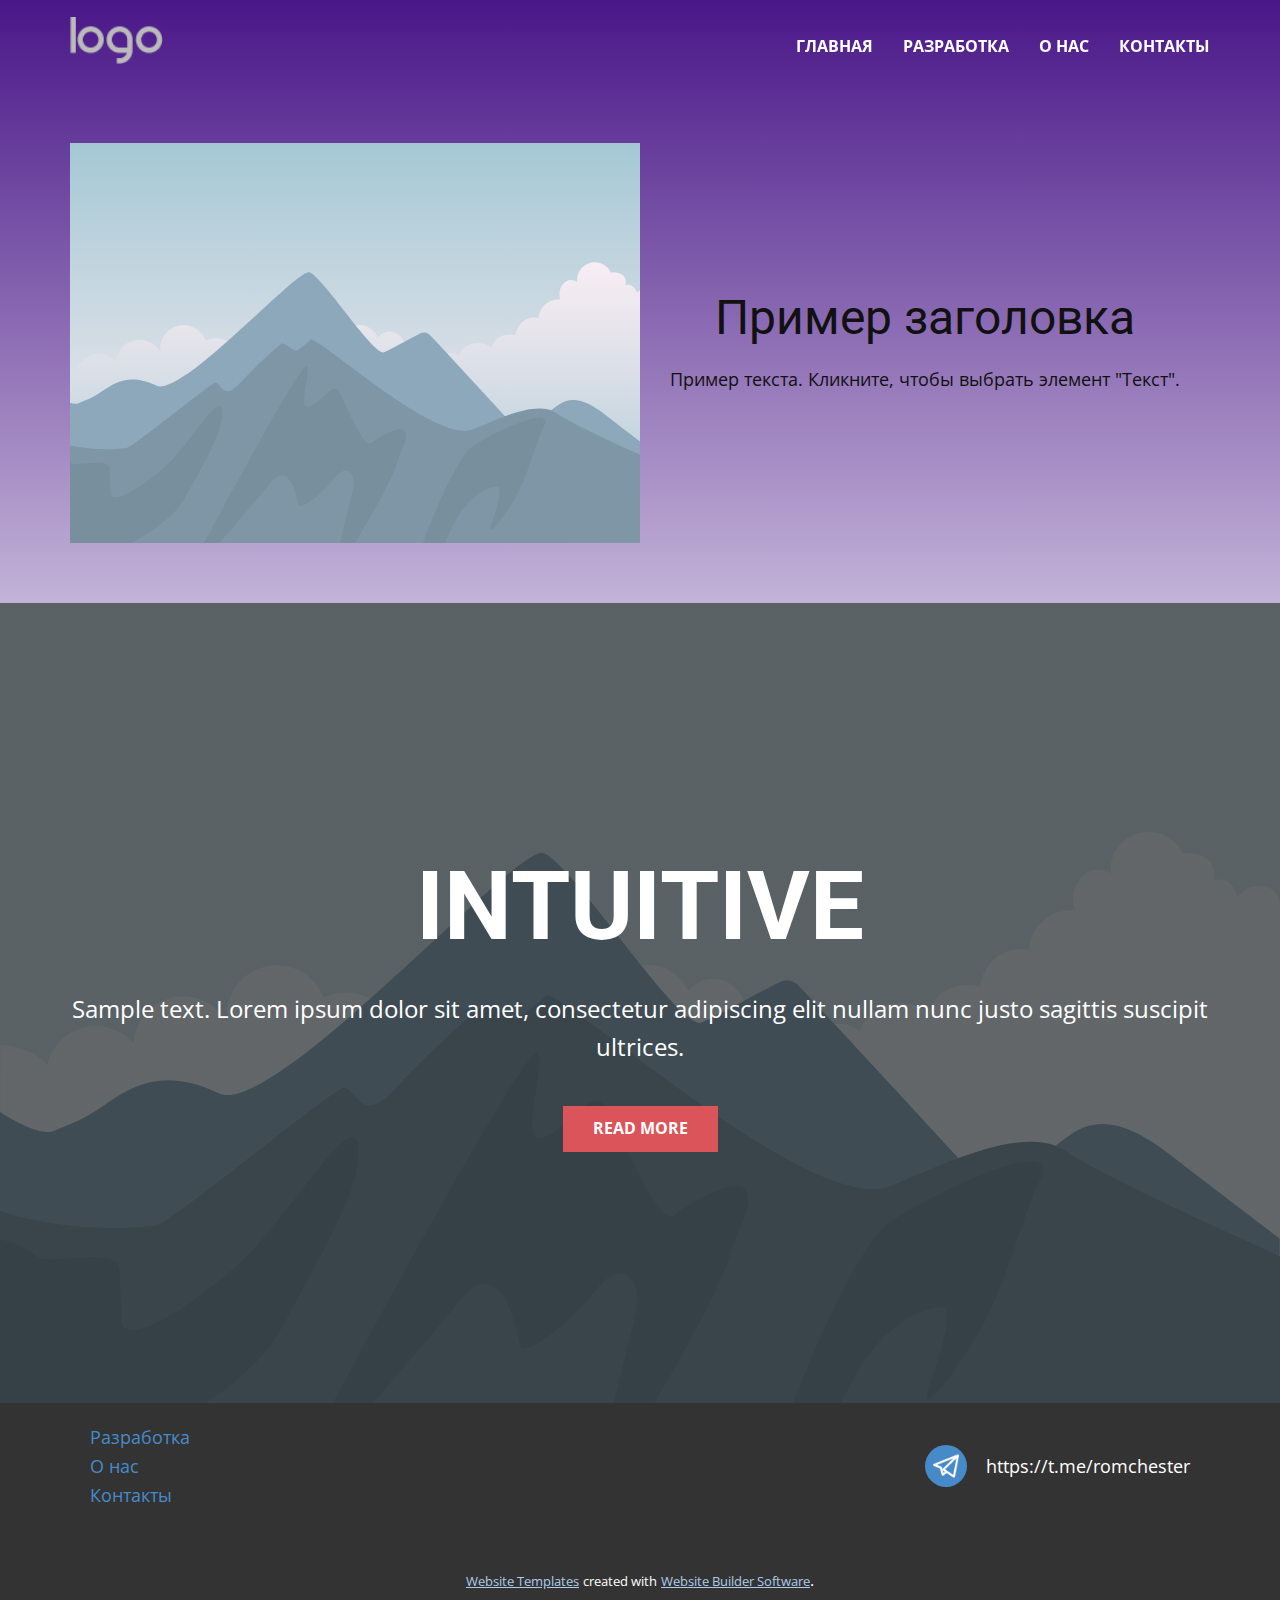
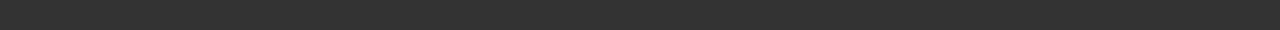
<file: Страница-1.html>
<!DOCTYPE html>
<html style="font-size: 16px;" lang="ru"><head>
    <meta name="viewport" content="width=device-width, initial-scale=1.0">
    <meta charset="utf-8">
    <meta name="keywords" content="INTUITIVE">
    <meta name="description" content="">
    <title>Страница 1</title>
    <link rel="stylesheet" href="nicepage.css" media="screen">
<link rel="stylesheet" href="Страница-1.css" media="screen">
    <script class="u-script" type="text/javascript" src="jquery-1.9.1.min.js" defer=""></script>
    <script class="u-script" type="text/javascript" src="nicepage.js" defer=""></script>
    <meta name="generator" content="Nicepage 5.13.1, nicepage.com">
    <link id="u-theme-google-font" rel="stylesheet" href="https://fonts.googleapis.com/css?family=Roboto:100,100i,300,300i,400,400i,500,500i,700,700i,900,900i|Open+Sans:300,300i,400,400i,500,500i,600,600i,700,700i,800,800i">
    
    
    
    <script type="application/ld+json">{
		"@context": "http://schema.org",
		"@type": "Organization",
		"name": "",
		"logo": "images/default-logo.png"
}</script>
    <meta name="theme-color" content="#478ac9">
    <meta property="og:title" content="Страница 1">
    <meta property="og:type" content="website">
  <meta data-intl-tel-input-cdn-path="intlTelInput/"></head>
  <body class="u-body u-xl-mode" data-lang="ru"><header class="u-clearfix u-header u-sticky u-sticky-0a83 u-header" id="sec-cb44"><div class="u-clearfix u-sheet u-sheet-1">
        <a href="https://nicepage.com" class="u-image u-logo u-image-1">
          <img src="images/default-logo.png" class="u-logo-image u-logo-image-1">
        </a>
        <nav class="u-menu u-menu-one-level u-offcanvas u-menu-1">
          <div class="menu-collapse" style="font-size: 1rem; letter-spacing: 0px; font-weight: 700; text-transform: uppercase;">
            <a class="u-button-style u-custom-active-border-color u-custom-active-color u-custom-border u-custom-border-color u-custom-borders u-custom-hover-border-color u-custom-hover-color u-custom-left-right-menu-spacing u-custom-padding-bottom u-custom-text-active-color u-custom-text-color u-custom-text-hover-color u-custom-top-bottom-menu-spacing u-nav-link u-text-active-palette-1-base u-text-hover-palette-2-base" href="#">
              <svg class="u-svg-link" viewBox="0 0 24 24"><use xlink:href="#menu-hamburger"></use></svg>
              <svg class="u-svg-content" version="1.1" id="menu-hamburger" viewBox="0 0 16 16" x="0px" y="0px" xmlns:xlink="http://www.w3.org/1999/xlink" xmlns="http://www.w3.org/2000/svg"><g><rect y="1" width="16" height="2"></rect><rect y="7" width="16" height="2"></rect><rect y="13" width="16" height="2"></rect>
</g></svg>
            </a>
          </div>
          <div class="u-custom-menu u-nav-container">
            <ul class="u-nav u-spacing-30 u-unstyled u-nav-1"><li class="u-nav-item"><a class="u-border-2 u-border-active-palette-1-base u-border-hover-palette-1-base u-border-no-left u-border-no-right u-border-no-top u-button-style u-nav-link u-text-active-palette-1-base u-text-hover-palette-1-light-2 u-text-white" href="Главная.html#sec-337b" style="padding: 10px 0px;">Главная</a>
</li><li class="u-nav-item"><a class="u-border-2 u-border-active-palette-1-base u-border-hover-palette-1-base u-border-no-left u-border-no-right u-border-no-top u-button-style u-nav-link u-text-active-palette-1-base u-text-hover-palette-1-light-2 u-text-white" href="Главная.html#sec-f46e" style="padding: 10px 0px;">Разработка</a>
</li><li class="u-nav-item"><a class="u-border-2 u-border-active-palette-1-base u-border-hover-palette-1-base u-border-no-left u-border-no-right u-border-no-top u-button-style u-nav-link u-text-active-palette-1-base u-text-hover-palette-1-light-2 u-text-white" href="Главная.html#carousel_82e5" style="padding: 10px 0px;">О нас</a>
</li><li class="u-nav-item"><a class="u-border-2 u-border-active-palette-1-base u-border-hover-palette-1-base u-border-no-left u-border-no-right u-border-no-top u-button-style u-nav-link u-text-active-palette-1-base u-text-hover-palette-1-light-2 u-text-white" href="Главная.html#carousel_5850" style="padding: 10px 0px;">Контакты</a>
</li></ul>
          </div>
          <div class="u-custom-menu u-nav-container-collapse">
            <div class="u-black u-container-style u-inner-container-layout u-opacity u-opacity-95 u-sidenav">
              <div class="u-inner-container-layout u-sidenav-overflow">
                <div class="u-menu-close"></div>
                <ul class="u-align-center u-nav u-popupmenu-items u-unstyled u-nav-2"><li class="u-nav-item"><a class="u-button-style u-nav-link" href="Главная.html#sec-337b">Главная</a>
</li><li class="u-nav-item"><a class="u-button-style u-nav-link" href="Главная.html#sec-f46e">Разработка</a>
</li><li class="u-nav-item"><a class="u-button-style u-nav-link" href="Главная.html#carousel_82e5">О нас</a>
</li><li class="u-nav-item"><a class="u-button-style u-nav-link" href="Главная.html#carousel_5850">Контакты</a>
</li></ul>
              </div>
            </div>
            <div class="u-black u-menu-overlay u-opacity u-opacity-70"></div>
          </div>
        </nav>
      </div><style class="u-sticky-style" data-style-id="0a83">.u-sticky-fixed.u-sticky-0a83, .u-body.u-sticky-fixed .u-sticky-0a83 {
box-shadow: 5px 5px 20px 0 rgba(0,0,0,0.4) !important
}.u-sticky-fixed.u-sticky-0a83:before, .u-body.u-sticky-fixed .u-sticky-0a83:before {
borders: top right bottom left !important; border-color: #f2f2f2 !important; border-width: 4px !important
}</style></header>
    <section class="u-clearfix u-section-1" id="sec-bfe3">
      <div class="u-clearfix u-sheet u-sheet-1">
        <div class="u-clearfix u-expanded-width u-layout-wrap u-layout-wrap-1">
          <div class="u-layout">
            <div class="u-layout-row">
              <div class="u-container-style u-image u-layout-cell u-size-30 u-image-1" data-image-width="400" data-image-height="265">
                <div class="u-container-layout u-container-layout-1"></div>
              </div>
              <div class="u-container-align-center u-container-style u-layout-cell u-size-30 u-layout-cell-2">
                <div class="u-container-layout u-valign-middle u-container-layout-2">
                  <h2 class="u-align-center u-text u-text-default u-text-1">Пример заголовка</h2>
                  <p class="u-align-center u-text u-text-default u-text-2">Пример текста. Кликните, чтобы выбрать элемент "Текст".</p>
                </div>
              </div>
            </div>
          </div>
        </div>
      </div>
    </section>
    <section class="u-align-center u-clearfix u-image u-shading u-section-2" src="" data-image-width="256" data-image-height="256" id="sec-ec76">
      <div class="u-clearfix u-sheet u-valign-middle u-sheet-1">
        <h1 class="u-text u-text-default u-title u-text-1">INTUITIVE</h1>
        <p class="u-large-text u-text u-text-default u-text-variant u-text-2">Sample text. Lorem ipsum dolor sit amet, consectetur adipiscing elit nullam nunc justo sagittis suscipit ultrices.</p>
        <a href="#" class="u-btn u-button-style u-palette-2-base u-btn-1">Read More</a>
      </div>
    </section>
    
    
    <footer class="u-align-center u-clearfix u-footer u-grey-80 u-footer" id="sec-2594"><div class="u-clearfix u-sheet u-sheet-1">
        <div class="u-container-style u-group u-shape-rectangle u-group-1">
          <div class="u-container-layout">
            <p class="u-align-left u-text u-text-1">
              <a class="u-active-none u-border-none u-btn u-button-link u-button-style u-hover-none u-none u-text-palette-1-base u-btn-1" href="Главная.html#sec-f46e">Разработка</a>
            </p>
            <p class="u-align-left u-text u-text-2">
              <a class="u-active-none u-border-none u-btn u-button-link u-button-style u-hover-none u-none u-text-palette-1-base u-btn-2" href="Главная.html#carousel_82e5">О нас</a>
            </p>
            <p class="u-align-left u-text u-text-3">
              <a class="u-active-none u-border-none u-btn u-button-link u-button-style u-hover-none u-none u-text-palette-1-base u-btn-3" href="Главная.html#carousel_5850">Контакты</a>
            </p>
          </div>
        </div><span class="u-file-icon u-icon u-icon-circle u-palette-1-base u-text-white u-icon-1"><img src="images/87413-c9a3f051.png" alt=""></span>
        <p class="u-text u-text-default u-text-4"> https://t.me/romchester</p>
      </div></footer>
    <section class="u-backlink u-clearfix u-grey-80">
      <a class="u-link" href="https://nicepage.com/website-templates" target="_blank">
        <span>Website Templates</span>
      </a>
      <p class="u-text">
        <span>created with</span>
      </p>
      <a class="u-link" href="" target="_blank">
        <span>Website Builder Software</span>
      </a>. 
    </section>
  
</body></html>
</file>
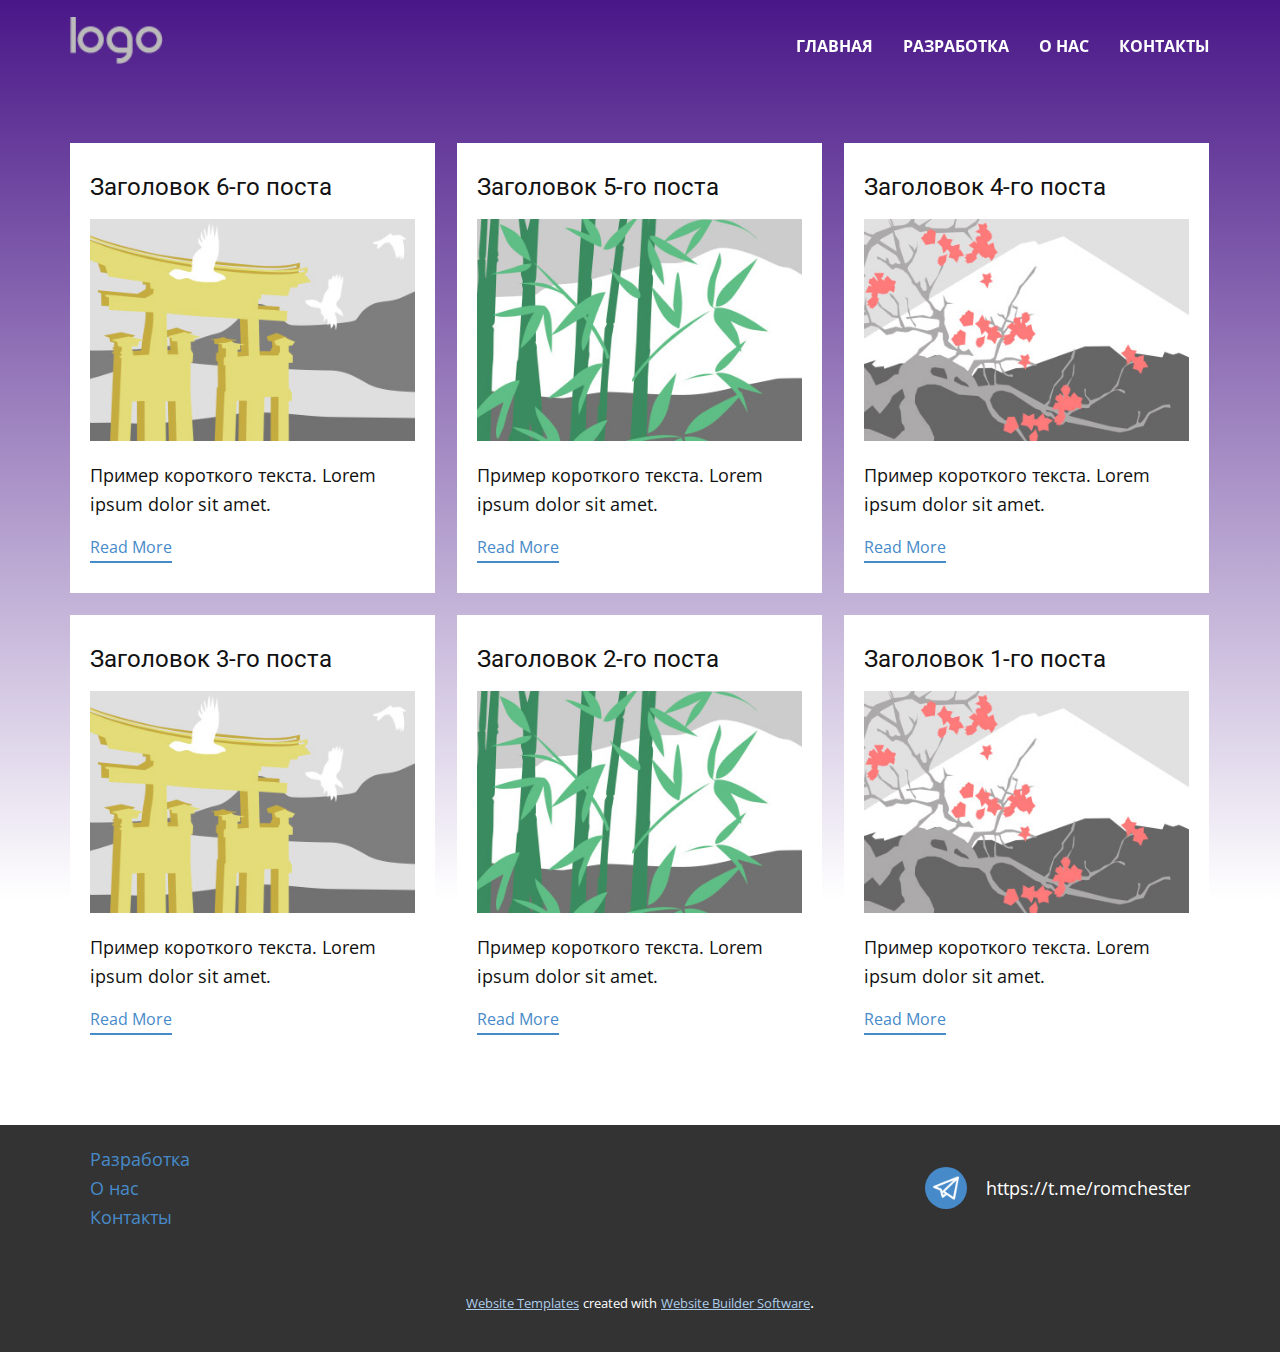
<file: blog/blog.html>
<!DOCTYPE html>
<html style="font-size: 16px;" lang="ru"><head>
    <meta name="viewport" content="width=device-width, initial-scale=1.0">
    <meta charset="utf-8">
    <meta name="keywords" content="">
    <meta name="description" content="">
    <title>Blog Template</title>
    <link rel="stylesheet" href="../nicepage.css" media="screen">
<link rel="stylesheet" href="../Blog-Template.css" media="screen">
    <script class="u-script" type="text/javascript" src="../jquery-1.9.1.min.js" defer=""></script>
    <script class="u-script" type="text/javascript" src="../nicepage.js" defer=""></script>
    <meta name="generator" content="Nicepage 5.13.1, nicepage.com">
    <link id="u-theme-google-font" rel="stylesheet" href="https://fonts.googleapis.com/css?family=Roboto:100,100i,300,300i,400,400i,500,500i,700,700i,900,900i|Open+Sans:300,300i,400,400i,500,500i,600,600i,700,700i,800,800i">
    
    
    <script type="application/ld+json">{
		"@context": "http://schema.org",
		"@type": "Organization",
		"name": "",
		"logo": "images/default-logo.png"
}</script>
    <meta name="theme-color" content="#478ac9">
  <meta data-intl-tel-input-cdn-path="intlTelInput/"></head>
  <body class="u-body u-xl-mode" data-lang="ru"><header class="u-clearfix u-header u-sticky u-sticky-0a83 u-header" id="sec-cb44"><div class="u-clearfix u-sheet u-sheet-1">
        <a href="https://nicepage.com" class="u-image u-logo u-image-1">
          <img src="../images/default-logo.png" class="u-logo-image u-logo-image-1">
        </a>
        <nav class="u-menu u-menu-one-level u-offcanvas u-menu-1">
          <div class="menu-collapse" style="font-size: 1rem; letter-spacing: 0px; font-weight: 700; text-transform: uppercase;">
            <a class="u-button-style u-custom-active-border-color u-custom-active-color u-custom-border u-custom-border-color u-custom-borders u-custom-hover-border-color u-custom-hover-color u-custom-left-right-menu-spacing u-custom-padding-bottom u-custom-text-active-color u-custom-text-color u-custom-text-hover-color u-custom-top-bottom-menu-spacing u-nav-link u-text-active-palette-1-base u-text-hover-palette-2-base" href="#">
              <svg class="u-svg-link" viewBox="0 0 24 24"><use xlink:href="#menu-hamburger"></use></svg>
              <svg class="u-svg-content" version="1.1" id="menu-hamburger" viewBox="0 0 16 16" x="0px" y="0px" xmlns:xlink="http://www.w3.org/1999/xlink" xmlns="http://www.w3.org/2000/svg"><g><rect y="1" width="16" height="2"></rect><rect y="7" width="16" height="2"></rect><rect y="13" width="16" height="2"></rect>
</g></svg>
            </a>
          </div>
          <div class="u-custom-menu u-nav-container">
            <ul class="u-nav u-spacing-30 u-unstyled u-nav-1"><li class="u-nav-item"><a class="u-border-2 u-border-active-palette-1-base u-border-hover-palette-1-base u-border-no-left u-border-no-right u-border-no-top u-button-style u-nav-link u-text-active-palette-1-base u-text-hover-palette-1-light-2 u-text-white" href="../Главная.html#sec-337b" style="padding: 10px 0px;">Главная</a>
</li><li class="u-nav-item"><a class="u-border-2 u-border-active-palette-1-base u-border-hover-palette-1-base u-border-no-left u-border-no-right u-border-no-top u-button-style u-nav-link u-text-active-palette-1-base u-text-hover-palette-1-light-2 u-text-white" href="../Главная.html#sec-f46e" style="padding: 10px 0px;">Разработка</a>
</li><li class="u-nav-item"><a class="u-border-2 u-border-active-palette-1-base u-border-hover-palette-1-base u-border-no-left u-border-no-right u-border-no-top u-button-style u-nav-link u-text-active-palette-1-base u-text-hover-palette-1-light-2 u-text-white" href="../Главная.html#carousel_82e5" style="padding: 10px 0px;">О нас</a>
</li><li class="u-nav-item"><a class="u-border-2 u-border-active-palette-1-base u-border-hover-palette-1-base u-border-no-left u-border-no-right u-border-no-top u-button-style u-nav-link u-text-active-palette-1-base u-text-hover-palette-1-light-2 u-text-white" href="../Главная.html#carousel_5850" style="padding: 10px 0px;">Контакты</a>
</li></ul>
          </div>
          <div class="u-custom-menu u-nav-container-collapse">
            <div class="u-black u-container-style u-inner-container-layout u-opacity u-opacity-95 u-sidenav">
              <div class="u-inner-container-layout u-sidenav-overflow">
                <div class="u-menu-close"></div>
                <ul class="u-align-center u-nav u-popupmenu-items u-unstyled u-nav-2"><li class="u-nav-item"><a class="u-button-style u-nav-link" href="../Главная.html#sec-337b">Главная</a>
</li><li class="u-nav-item"><a class="u-button-style u-nav-link" href="../Главная.html#sec-f46e">Разработка</a>
</li><li class="u-nav-item"><a class="u-button-style u-nav-link" href="../Главная.html#carousel_82e5">О нас</a>
</li><li class="u-nav-item"><a class="u-button-style u-nav-link" href="../Главная.html#carousel_5850">Контакты</a>
</li></ul>
              </div>
            </div>
            <div class="u-black u-menu-overlay u-opacity u-opacity-70"></div>
          </div>
        </nav>
      </div><style class="u-sticky-style" data-style-id="0a83">.u-sticky-fixed.u-sticky-0a83, .u-body.u-sticky-fixed .u-sticky-0a83 {
box-shadow: 5px 5px 20px 0 rgba(0,0,0,0.4) !important
}.u-sticky-fixed.u-sticky-0a83:before, .u-body.u-sticky-fixed .u-sticky-0a83:before {
borders: top right bottom left !important; border-color: #f2f2f2 !important; border-width: 4px !important
}</style></header>
    <section class="u-clearfix u-section-1" id="sec-9d33">
      <div class="u-clearfix u-sheet u-valign-middle u-sheet-1"><!--blog--><!--blog_options_json--><!--{"type":"Recent","source":"","tags":"","count":""}--><!--/blog_options_json-->
        <div class="u-blog u-expanded-width u-repeater u-repeater-1"><!--blog_post-->
          <div class="u-blog-post u-container-style u-repeater-item u-white u-repeater-item-1">
            <div class="u-container-layout u-similar-container u-valign-top u-container-layout-1"><!--blog_post_header-->
              <h4 class="u-blog-control u-text u-text-1">
                <a class="u-post-header-link" href="../blog/пост-5.html">Заголовок 6-го поста</a>
              </h4><!--/blog_post_header--><!--blog_post_image-->
              <a class="u-post-header-link" href="../blog/пост-5.html"><img alt="" class="u-blog-control u-expanded-width u-image u-image-default u-image-1" src="../images/8ad73f3c.jpeg"></a><!--/blog_post_image--><!--blog_post_content-->
              <div class="u-blog-control u-post-content u-text u-text-2 fr-view">Пример короткого текста. Lorem ipsum dolor sit amet.</div><!--/blog_post_content--><!--blog_post_readmore-->
              <a href="../blog/пост-5.html" class="u-blog-control u-border-2 u-border-palette-1-base u-btn u-btn-rectangle u-button-style u-none u-btn-1"><!--blog_post_readmore_content--><!--options_json--><!--{"content":"Read More","defaultValue":"Читать дальше"}--><!--/options_json-->Read More<!--/blog_post_readmore_content--></a><!--/blog_post_readmore-->
            </div>
          </div><div class="u-blog-post u-container-style u-repeater-item u-video-cover u-white">
            <div class="u-container-layout u-similar-container u-valign-top u-container-layout-2"><!--blog_post_header-->
              <h4 class="u-blog-control u-text u-text-3">
                <a class="u-post-header-link" href="../blog/пост-4.html">Заголовок 5-го поста</a>
              </h4><!--/blog_post_header--><!--blog_post_image-->
              <a class="u-post-header-link" href="../blog/пост-4.html"><img alt="" class="u-blog-control u-expanded-width u-image u-image-default u-image-2" src="../images/68f64b9d.jpeg"></a><!--/blog_post_image--><!--blog_post_content-->
              <div class="u-blog-control u-post-content u-text u-text-4 fr-view">Пример короткого текста. Lorem ipsum dolor sit amet.</div><!--/blog_post_content--><!--blog_post_readmore-->
              <a href="../blog/пост-4.html" class="u-blog-control u-border-2 u-border-palette-1-base u-btn u-btn-rectangle u-button-style u-none u-btn-2"><!--blog_post_readmore_content--><!--options_json--><!--{"content":"Read More","defaultValue":"Читать дальше"}--><!--/options_json-->Read More<!--/blog_post_readmore_content--></a><!--/blog_post_readmore-->
            </div>
          </div><div class="u-blog-post u-container-style u-repeater-item u-video-cover u-white">
            <div class="u-container-layout u-similar-container u-valign-top u-container-layout-3"><!--blog_post_header-->
              <h4 class="u-blog-control u-text u-text-5">
                <a class="u-post-header-link" href="../blog/пост-3.html">Заголовок 4-го поста</a>
              </h4><!--/blog_post_header--><!--blog_post_image-->
              <a class="u-post-header-link" href="../blog/пост-3.html"><img alt="" class="u-blog-control u-expanded-width u-image u-image-default u-image-3" src="../images/0fd3416c.jpeg"></a><!--/blog_post_image--><!--blog_post_content-->
              <div class="u-blog-control u-post-content u-text u-text-6 fr-view">Пример короткого текста. Lorem ipsum dolor sit amet.</div><!--/blog_post_content--><!--blog_post_readmore-->
              <a href="../blog/пост-3.html" class="u-blog-control u-border-2 u-border-palette-1-base u-btn u-btn-rectangle u-button-style u-none u-btn-3"><!--blog_post_readmore_content--><!--options_json--><!--{"content":"Read More","defaultValue":"Читать дальше"}--><!--/options_json-->Read More<!--/blog_post_readmore_content--></a><!--/blog_post_readmore-->
            </div>
          </div><div class="u-blog-post u-container-style u-repeater-item u-white u-repeater-item-1">
            <div class="u-container-layout u-similar-container u-valign-top u-container-layout-1"><!--blog_post_header-->
              <h4 class="u-blog-control u-text u-text-1">
                <a class="u-post-header-link" href="../blog/пост-2.html">Заголовок 3-го поста</a>
              </h4><!--/blog_post_header--><!--blog_post_image-->
              <a class="u-post-header-link" href="../blog/пост-2.html"><img alt="" class="u-blog-control u-expanded-width u-image u-image-default u-image-1" src="../images/8ad73f3c.jpeg"></a><!--/blog_post_image--><!--blog_post_content-->
              <div class="u-blog-control u-post-content u-text u-text-2 fr-view">Пример короткого текста. Lorem ipsum dolor sit amet.</div><!--/blog_post_content--><!--blog_post_readmore-->
              <a href="../blog/пост-2.html" class="u-blog-control u-border-2 u-border-palette-1-base u-btn u-btn-rectangle u-button-style u-none u-btn-1"><!--blog_post_readmore_content--><!--options_json--><!--{"content":"Read More","defaultValue":"Читать дальше"}--><!--/options_json-->Read More<!--/blog_post_readmore_content--></a><!--/blog_post_readmore-->
            </div>
          </div><div class="u-blog-post u-container-style u-repeater-item u-video-cover u-white">
            <div class="u-container-layout u-similar-container u-valign-top u-container-layout-2"><!--blog_post_header-->
              <h4 class="u-blog-control u-text u-text-3">
                <a class="u-post-header-link" href="../blog/пост-1.html">Заголовок 2-го поста</a>
              </h4><!--/blog_post_header--><!--blog_post_image-->
              <a class="u-post-header-link" href="../blog/пост-1.html"><img alt="" class="u-blog-control u-expanded-width u-image u-image-default u-image-2" src="../images/68f64b9d.jpeg"></a><!--/blog_post_image--><!--blog_post_content-->
              <div class="u-blog-control u-post-content u-text u-text-4 fr-view">Пример короткого текста. Lorem ipsum dolor sit amet.</div><!--/blog_post_content--><!--blog_post_readmore-->
              <a href="../blog/пост-1.html" class="u-blog-control u-border-2 u-border-palette-1-base u-btn u-btn-rectangle u-button-style u-none u-btn-2"><!--blog_post_readmore_content--><!--options_json--><!--{"content":"Read More","defaultValue":"Читать дальше"}--><!--/options_json-->Read More<!--/blog_post_readmore_content--></a><!--/blog_post_readmore-->
            </div>
          </div><div class="u-blog-post u-container-style u-repeater-item u-video-cover u-white">
            <div class="u-container-layout u-similar-container u-valign-top u-container-layout-3"><!--blog_post_header-->
              <h4 class="u-blog-control u-text u-text-5">
                <a class="u-post-header-link" href="../blog/пост.html">Заголовок 1-го поста</a>
              </h4><!--/blog_post_header--><!--blog_post_image-->
              <a class="u-post-header-link" href="../blog/пост.html"><img alt="" class="u-blog-control u-expanded-width u-image u-image-default u-image-3" src="../images/0fd3416c.jpeg"></a><!--/blog_post_image--><!--blog_post_content-->
              <div class="u-blog-control u-post-content u-text u-text-6 fr-view">Пример короткого текста. Lorem ipsum dolor sit amet.</div><!--/blog_post_content--><!--blog_post_readmore-->
              <a href="../blog/пост.html" class="u-blog-control u-border-2 u-border-palette-1-base u-btn u-btn-rectangle u-button-style u-none u-btn-3"><!--blog_post_readmore_content--><!--options_json--><!--{"content":"Read More","defaultValue":"Читать дальше"}--><!--/options_json-->Read More<!--/blog_post_readmore_content--></a><!--/blog_post_readmore-->
            </div>
          </div><!--/blog_post--><!--blog_post-->
          <!--/blog_post--><!--blog_post-->
          <!--/blog_post-->
        </div><!--/blog-->
      </div>
    </section>
    
    
    <footer class="u-align-center u-clearfix u-footer u-grey-80 u-footer" id="sec-2594"><div class="u-clearfix u-sheet u-sheet-1">
        <div class="u-container-style u-group u-shape-rectangle u-group-1">
          <div class="u-container-layout">
            <p class="u-align-left u-text u-text-1">
              <a class="u-active-none u-border-none u-btn u-button-link u-button-style u-hover-none u-none u-text-palette-1-base u-btn-1" href="../Главная.html#sec-f46e">Разработка</a>
            </p>
            <p class="u-align-left u-text u-text-2">
              <a class="u-active-none u-border-none u-btn u-button-link u-button-style u-hover-none u-none u-text-palette-1-base u-btn-2" href="../Главная.html#carousel_82e5">О нас</a>
            </p>
            <p class="u-align-left u-text u-text-3">
              <a class="u-active-none u-border-none u-btn u-button-link u-button-style u-hover-none u-none u-text-palette-1-base u-btn-3" href="../Главная.html#carousel_5850">Контакты</a>
            </p>
          </div>
        </div><span class="u-file-icon u-icon u-icon-circle u-palette-1-base u-text-white u-icon-1"><img src="../images/87413-c9a3f051.png" alt=""></span>
        <p class="u-text u-text-default u-text-4"> https://t.me/romchester</p>
      </div></footer>
    <section class="u-backlink u-clearfix u-grey-80">
      <a class="u-link" href="https://nicepage.com/website-templates" target="_blank">
        <span>Website Templates</span>
      </a>
      <p class="u-text">
        <span>created with</span>
      </p>
      <a class="u-link" href="" target="_blank">
        <span>Website Builder Software</span>
      </a>. 
    </section>
  
</body></html>
</file>
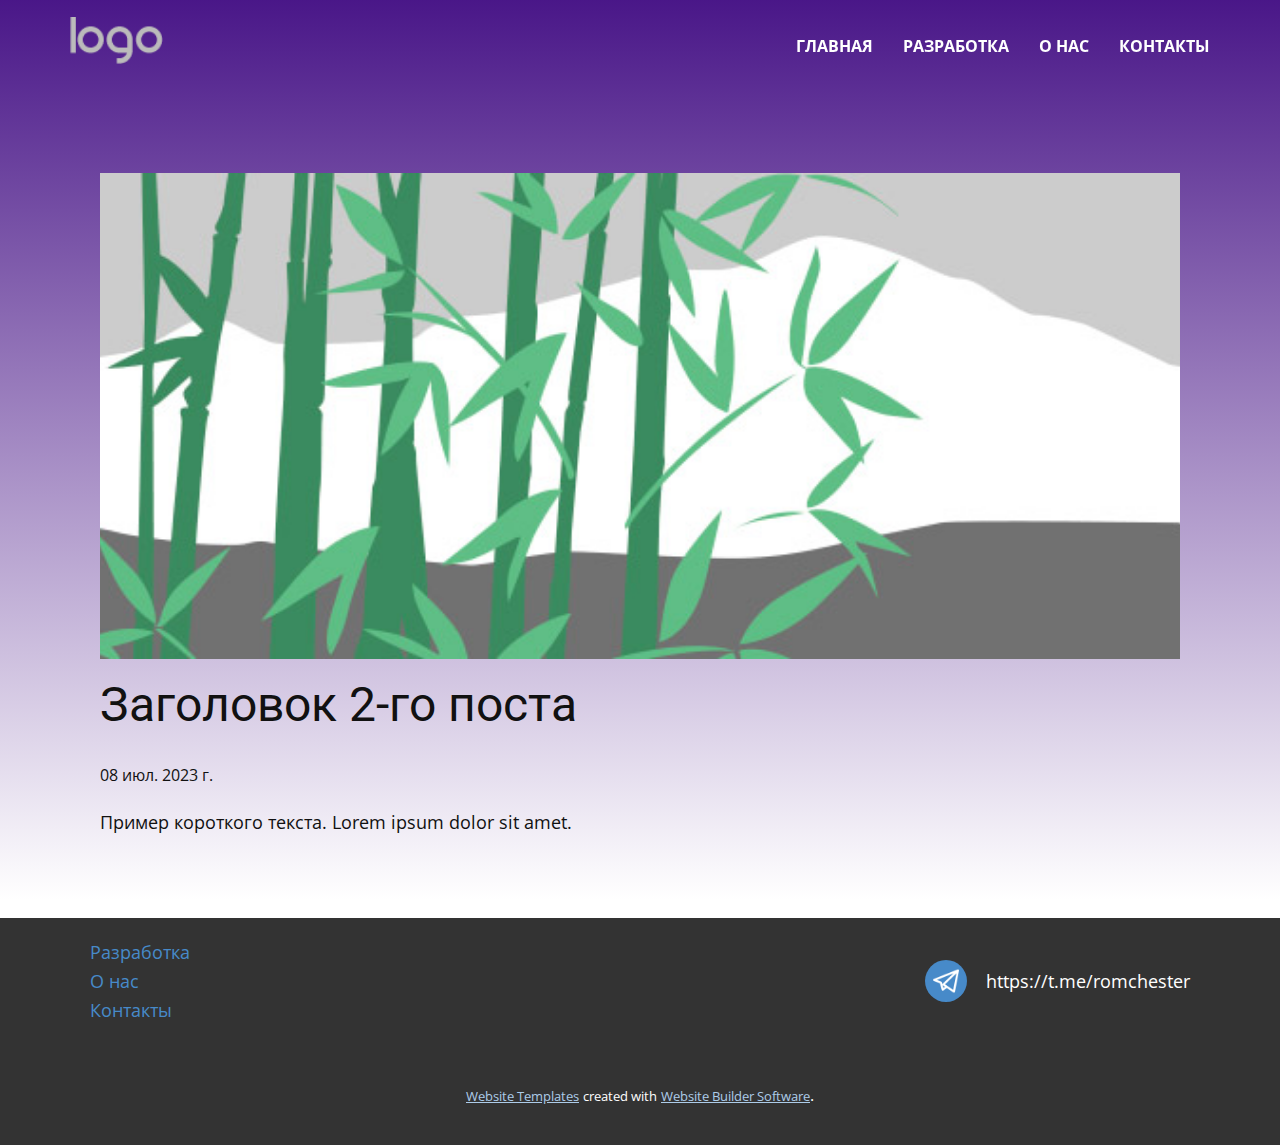
<file: blog/пост-1.html>
<!DOCTYPE html>
<html style="font-size: 16px;" lang="ru"><head>
    <meta name="viewport" content="width=device-width, initial-scale=1.0">
    <meta charset="utf-8">
    <meta name="keywords" content="Заголовок 1-го поста">
    <meta name="description" content="">
    <title>Заголовок 2-го поста</title>
    <link rel="stylesheet" href="../nicepage.css" media="screen">
<link rel="stylesheet" href="../Post-Template.css" media="screen">
    <script class="u-script" type="text/javascript" src="../jquery-1.9.1.min.js" defer=""></script>
    <script class="u-script" type="text/javascript" src="../nicepage.js" defer=""></script>
    <meta name="generator" content="Nicepage 5.13.1, nicepage.com">
    <link id="u-theme-google-font" rel="stylesheet" href="https://fonts.googleapis.com/css?family=Roboto:100,100i,300,300i,400,400i,500,500i,700,700i,900,900i|Open+Sans:300,300i,400,400i,500,500i,600,600i,700,700i,800,800i">
    
    
    <script type="application/ld+json">{
		"@context": "http://schema.org",
		"@type": "Organization",
		"name": "",
		"logo": "images/default-logo.png"
}</script>
    <meta name="theme-color" content="#478ac9">
  <meta data-intl-tel-input-cdn-path="intlTelInput/"></head>
  <body class="u-body u-xl-mode" data-lang="ru"><header class="u-clearfix u-header u-sticky u-sticky-0a83 u-header" id="sec-cb44"><div class="u-clearfix u-sheet u-sheet-1">
        <a href="https://nicepage.com" class="u-image u-logo u-image-1">
          <img src="../images/default-logo.png" class="u-logo-image u-logo-image-1">
        </a>
        <nav class="u-menu u-menu-one-level u-offcanvas u-menu-1">
          <div class="menu-collapse" style="font-size: 1rem; letter-spacing: 0px; font-weight: 700; text-transform: uppercase;">
            <a class="u-button-style u-custom-active-border-color u-custom-active-color u-custom-border u-custom-border-color u-custom-borders u-custom-hover-border-color u-custom-hover-color u-custom-left-right-menu-spacing u-custom-padding-bottom u-custom-text-active-color u-custom-text-color u-custom-text-hover-color u-custom-top-bottom-menu-spacing u-nav-link u-text-active-palette-1-base u-text-hover-palette-2-base" href="#">
              <svg class="u-svg-link" viewBox="0 0 24 24"><use xlink:href="#menu-hamburger"></use></svg>
              <svg class="u-svg-content" version="1.1" id="menu-hamburger" viewBox="0 0 16 16" x="0px" y="0px" xmlns:xlink="http://www.w3.org/1999/xlink" xmlns="http://www.w3.org/2000/svg"><g><rect y="1" width="16" height="2"></rect><rect y="7" width="16" height="2"></rect><rect y="13" width="16" height="2"></rect>
</g></svg>
            </a>
          </div>
          <div class="u-custom-menu u-nav-container">
            <ul class="u-nav u-spacing-30 u-unstyled u-nav-1"><li class="u-nav-item"><a class="u-border-2 u-border-active-palette-1-base u-border-hover-palette-1-base u-border-no-left u-border-no-right u-border-no-top u-button-style u-nav-link u-text-active-palette-1-base u-text-hover-palette-1-light-2 u-text-white" href="../Главная.html#sec-337b" style="padding: 10px 0px;">Главная</a>
</li><li class="u-nav-item"><a class="u-border-2 u-border-active-palette-1-base u-border-hover-palette-1-base u-border-no-left u-border-no-right u-border-no-top u-button-style u-nav-link u-text-active-palette-1-base u-text-hover-palette-1-light-2 u-text-white" href="../Главная.html#sec-f46e" style="padding: 10px 0px;">Разработка</a>
</li><li class="u-nav-item"><a class="u-border-2 u-border-active-palette-1-base u-border-hover-palette-1-base u-border-no-left u-border-no-right u-border-no-top u-button-style u-nav-link u-text-active-palette-1-base u-text-hover-palette-1-light-2 u-text-white" href="../Главная.html#carousel_82e5" style="padding: 10px 0px;">О нас</a>
</li><li class="u-nav-item"><a class="u-border-2 u-border-active-palette-1-base u-border-hover-palette-1-base u-border-no-left u-border-no-right u-border-no-top u-button-style u-nav-link u-text-active-palette-1-base u-text-hover-palette-1-light-2 u-text-white" href="../Главная.html#carousel_5850" style="padding: 10px 0px;">Контакты</a>
</li></ul>
          </div>
          <div class="u-custom-menu u-nav-container-collapse">
            <div class="u-black u-container-style u-inner-container-layout u-opacity u-opacity-95 u-sidenav">
              <div class="u-inner-container-layout u-sidenav-overflow">
                <div class="u-menu-close"></div>
                <ul class="u-align-center u-nav u-popupmenu-items u-unstyled u-nav-2"><li class="u-nav-item"><a class="u-button-style u-nav-link" href="../Главная.html#sec-337b">Главная</a>
</li><li class="u-nav-item"><a class="u-button-style u-nav-link" href="../Главная.html#sec-f46e">Разработка</a>
</li><li class="u-nav-item"><a class="u-button-style u-nav-link" href="../Главная.html#carousel_82e5">О нас</a>
</li><li class="u-nav-item"><a class="u-button-style u-nav-link" href="../Главная.html#carousel_5850">Контакты</a>
</li></ul>
              </div>
            </div>
            <div class="u-black u-menu-overlay u-opacity u-opacity-70"></div>
          </div>
        </nav>
      </div><style class="u-sticky-style" data-style-id="0a83">.u-sticky-fixed.u-sticky-0a83, .u-body.u-sticky-fixed .u-sticky-0a83 {
box-shadow: 5px 5px 20px 0 rgba(0,0,0,0.4) !important
}.u-sticky-fixed.u-sticky-0a83:before, .u-body.u-sticky-fixed .u-sticky-0a83:before {
borders: top right bottom left !important; border-color: #f2f2f2 !important; border-width: 4px !important
}</style></header>
    <section class="u-align-center u-clearfix u-section-1" id="sec-b98d">
      <div class="u-clearfix u-sheet u-valign-middle-md u-valign-middle-sm u-valign-middle-xs u-sheet-1"><!--post_details--><!--post_details_options_json--><!--{"source":""}--><!--/post_details_options_json--><!--blog_post-->
        <div class="u-container-style u-expanded-width u-post-details u-post-details-1">
          <div class="u-container-layout u-valign-middle u-container-layout-1"><!--blog_post_image-->
            <img alt="" class="u-blog-control u-expanded-width u-image u-image-default u-image-1" src="../images/68f64b9d.jpeg"><!--/blog_post_image--><!--blog_post_header-->
            <h2 class="u-blog-control u-text u-text-1">Заголовок 2-го поста</h2><!--/blog_post_header--><!--blog_post_metadata-->
            <div class="u-blog-control u-metadata u-metadata-1"><!--blog_post_metadata_date-->
              <span class="u-meta-date u-meta-icon">08 июл. 2023 г.</span><!--/blog_post_metadata_date--><!--blog_post_metadata_category-->
              <!--/blog_post_metadata_category--><!--blog_post_metadata_comments-->
              <!--/blog_post_metadata_comments-->
            </div><!--/blog_post_metadata--><!--blog_post_content-->
            <div class="u-align-justify u-blog-control u-post-content u-text u-text-2 fr-view">
  Пример короткого текста. Lorem ipsum dolor sit amet.
  </div><!--/blog_post_content-->
          </div>
        </div><!--/blog_post--><!--/post_details-->
      </div>
    </section>
    
    
    <footer class="u-align-center u-clearfix u-footer u-grey-80 u-footer" id="sec-2594"><div class="u-clearfix u-sheet u-sheet-1">
        <div class="u-container-style u-group u-shape-rectangle u-group-1">
          <div class="u-container-layout">
            <p class="u-align-left u-text u-text-1">
              <a class="u-active-none u-border-none u-btn u-button-link u-button-style u-hover-none u-none u-text-palette-1-base u-btn-1" href="../Главная.html#sec-f46e">Разработка</a>
            </p>
            <p class="u-align-left u-text u-text-2">
              <a class="u-active-none u-border-none u-btn u-button-link u-button-style u-hover-none u-none u-text-palette-1-base u-btn-2" href="../Главная.html#carousel_82e5">О нас</a>
            </p>
            <p class="u-align-left u-text u-text-3">
              <a class="u-active-none u-border-none u-btn u-button-link u-button-style u-hover-none u-none u-text-palette-1-base u-btn-3" href="../Главная.html#carousel_5850">Контакты</a>
            </p>
          </div>
        </div><span class="u-file-icon u-icon u-icon-circle u-palette-1-base u-text-white u-icon-1"><img src="../images/87413-c9a3f051.png" alt=""></span>
        <p class="u-text u-text-default u-text-4"> https://t.me/romchester</p>
      </div></footer>
    <section class="u-backlink u-clearfix u-grey-80">
      <a class="u-link" href="https://nicepage.com/website-templates" target="_blank">
        <span>Website Templates</span>
      </a>
      <p class="u-text">
        <span>created with</span>
      </p>
      <a class="u-link" href="" target="_blank">
        <span>Website Builder Software</span>
      </a>. 
    </section>
  
</body></html>
</file>
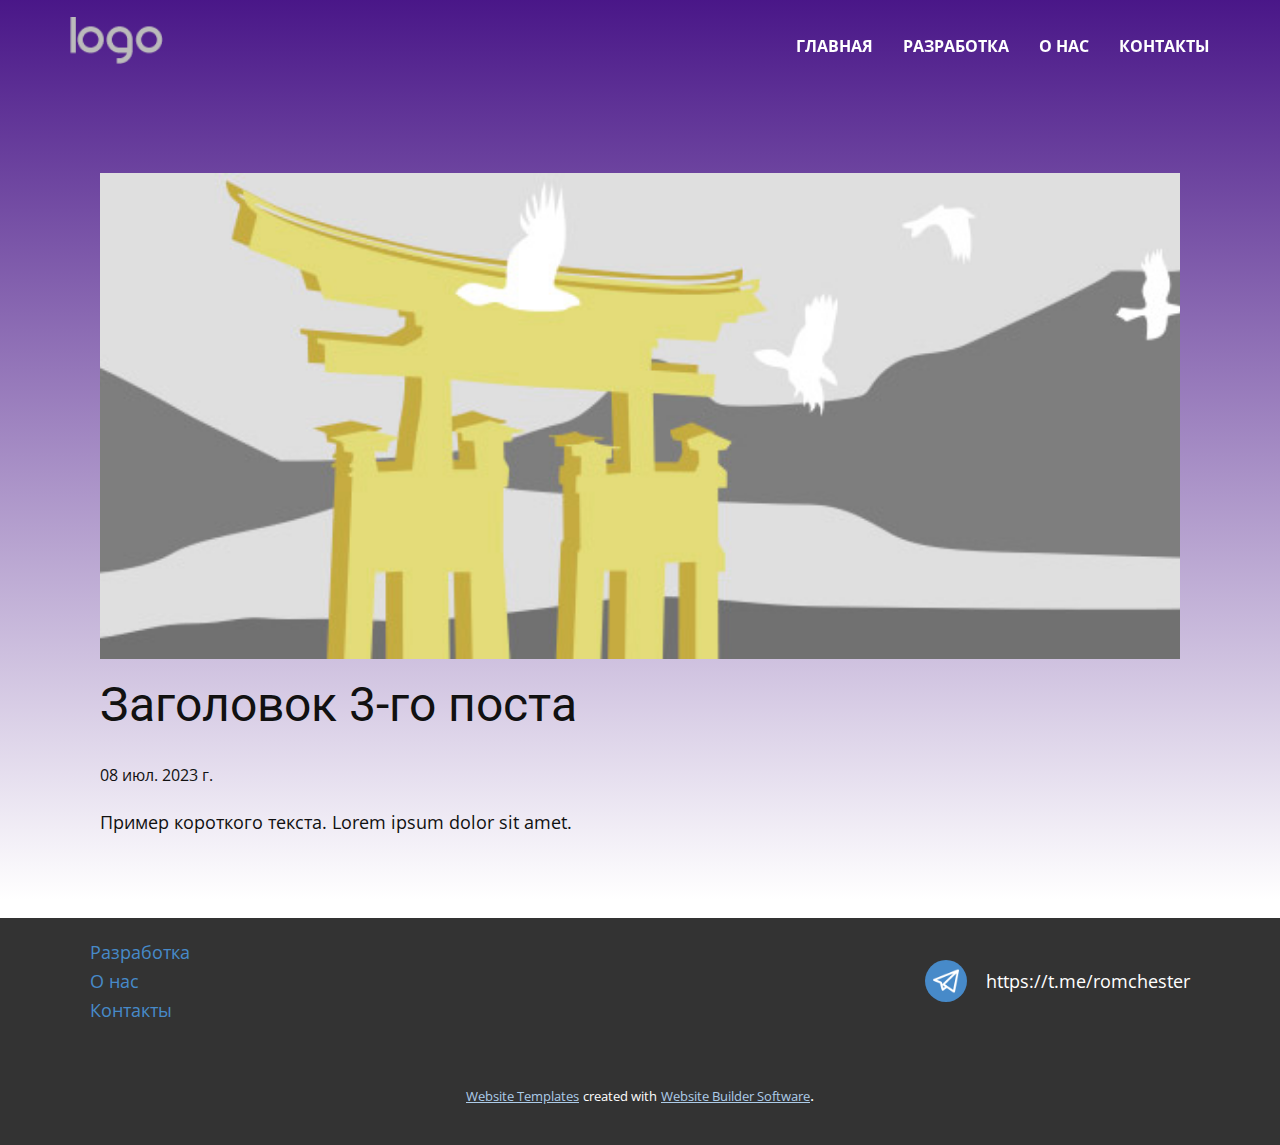
<file: blog/пост-2.html>
<!DOCTYPE html>
<html style="font-size: 16px;" lang="ru"><head>
    <meta name="viewport" content="width=device-width, initial-scale=1.0">
    <meta charset="utf-8">
    <meta name="keywords" content="Заголовок 1-го поста">
    <meta name="description" content="">
    <title>Заголовок 3-го поста</title>
    <link rel="stylesheet" href="../nicepage.css" media="screen">
<link rel="stylesheet" href="../Post-Template.css" media="screen">
    <script class="u-script" type="text/javascript" src="../jquery-1.9.1.min.js" defer=""></script>
    <script class="u-script" type="text/javascript" src="../nicepage.js" defer=""></script>
    <meta name="generator" content="Nicepage 5.13.1, nicepage.com">
    <link id="u-theme-google-font" rel="stylesheet" href="https://fonts.googleapis.com/css?family=Roboto:100,100i,300,300i,400,400i,500,500i,700,700i,900,900i|Open+Sans:300,300i,400,400i,500,500i,600,600i,700,700i,800,800i">
    
    
    <script type="application/ld+json">{
		"@context": "http://schema.org",
		"@type": "Organization",
		"name": "",
		"logo": "images/default-logo.png"
}</script>
    <meta name="theme-color" content="#478ac9">
  <meta data-intl-tel-input-cdn-path="intlTelInput/"></head>
  <body class="u-body u-xl-mode" data-lang="ru"><header class="u-clearfix u-header u-sticky u-sticky-0a83 u-header" id="sec-cb44"><div class="u-clearfix u-sheet u-sheet-1">
        <a href="https://nicepage.com" class="u-image u-logo u-image-1">
          <img src="../images/default-logo.png" class="u-logo-image u-logo-image-1">
        </a>
        <nav class="u-menu u-menu-one-level u-offcanvas u-menu-1">
          <div class="menu-collapse" style="font-size: 1rem; letter-spacing: 0px; font-weight: 700; text-transform: uppercase;">
            <a class="u-button-style u-custom-active-border-color u-custom-active-color u-custom-border u-custom-border-color u-custom-borders u-custom-hover-border-color u-custom-hover-color u-custom-left-right-menu-spacing u-custom-padding-bottom u-custom-text-active-color u-custom-text-color u-custom-text-hover-color u-custom-top-bottom-menu-spacing u-nav-link u-text-active-palette-1-base u-text-hover-palette-2-base" href="#">
              <svg class="u-svg-link" viewBox="0 0 24 24"><use xlink:href="#menu-hamburger"></use></svg>
              <svg class="u-svg-content" version="1.1" id="menu-hamburger" viewBox="0 0 16 16" x="0px" y="0px" xmlns:xlink="http://www.w3.org/1999/xlink" xmlns="http://www.w3.org/2000/svg"><g><rect y="1" width="16" height="2"></rect><rect y="7" width="16" height="2"></rect><rect y="13" width="16" height="2"></rect>
</g></svg>
            </a>
          </div>
          <div class="u-custom-menu u-nav-container">
            <ul class="u-nav u-spacing-30 u-unstyled u-nav-1"><li class="u-nav-item"><a class="u-border-2 u-border-active-palette-1-base u-border-hover-palette-1-base u-border-no-left u-border-no-right u-border-no-top u-button-style u-nav-link u-text-active-palette-1-base u-text-hover-palette-1-light-2 u-text-white" href="../Главная.html#sec-337b" style="padding: 10px 0px;">Главная</a>
</li><li class="u-nav-item"><a class="u-border-2 u-border-active-palette-1-base u-border-hover-palette-1-base u-border-no-left u-border-no-right u-border-no-top u-button-style u-nav-link u-text-active-palette-1-base u-text-hover-palette-1-light-2 u-text-white" href="../Главная.html#sec-f46e" style="padding: 10px 0px;">Разработка</a>
</li><li class="u-nav-item"><a class="u-border-2 u-border-active-palette-1-base u-border-hover-palette-1-base u-border-no-left u-border-no-right u-border-no-top u-button-style u-nav-link u-text-active-palette-1-base u-text-hover-palette-1-light-2 u-text-white" href="../Главная.html#carousel_82e5" style="padding: 10px 0px;">О нас</a>
</li><li class="u-nav-item"><a class="u-border-2 u-border-active-palette-1-base u-border-hover-palette-1-base u-border-no-left u-border-no-right u-border-no-top u-button-style u-nav-link u-text-active-palette-1-base u-text-hover-palette-1-light-2 u-text-white" href="../Главная.html#carousel_5850" style="padding: 10px 0px;">Контакты</a>
</li></ul>
          </div>
          <div class="u-custom-menu u-nav-container-collapse">
            <div class="u-black u-container-style u-inner-container-layout u-opacity u-opacity-95 u-sidenav">
              <div class="u-inner-container-layout u-sidenav-overflow">
                <div class="u-menu-close"></div>
                <ul class="u-align-center u-nav u-popupmenu-items u-unstyled u-nav-2"><li class="u-nav-item"><a class="u-button-style u-nav-link" href="../Главная.html#sec-337b">Главная</a>
</li><li class="u-nav-item"><a class="u-button-style u-nav-link" href="../Главная.html#sec-f46e">Разработка</a>
</li><li class="u-nav-item"><a class="u-button-style u-nav-link" href="../Главная.html#carousel_82e5">О нас</a>
</li><li class="u-nav-item"><a class="u-button-style u-nav-link" href="../Главная.html#carousel_5850">Контакты</a>
</li></ul>
              </div>
            </div>
            <div class="u-black u-menu-overlay u-opacity u-opacity-70"></div>
          </div>
        </nav>
      </div><style class="u-sticky-style" data-style-id="0a83">.u-sticky-fixed.u-sticky-0a83, .u-body.u-sticky-fixed .u-sticky-0a83 {
box-shadow: 5px 5px 20px 0 rgba(0,0,0,0.4) !important
}.u-sticky-fixed.u-sticky-0a83:before, .u-body.u-sticky-fixed .u-sticky-0a83:before {
borders: top right bottom left !important; border-color: #f2f2f2 !important; border-width: 4px !important
}</style></header>
    <section class="u-align-center u-clearfix u-section-1" id="sec-b98d">
      <div class="u-clearfix u-sheet u-valign-middle-md u-valign-middle-sm u-valign-middle-xs u-sheet-1"><!--post_details--><!--post_details_options_json--><!--{"source":""}--><!--/post_details_options_json--><!--blog_post-->
        <div class="u-container-style u-expanded-width u-post-details u-post-details-1">
          <div class="u-container-layout u-valign-middle u-container-layout-1"><!--blog_post_image-->
            <img alt="" class="u-blog-control u-expanded-width u-image u-image-default u-image-1" src="../images/8ad73f3c.jpeg"><!--/blog_post_image--><!--blog_post_header-->
            <h2 class="u-blog-control u-text u-text-1">Заголовок 3-го поста</h2><!--/blog_post_header--><!--blog_post_metadata-->
            <div class="u-blog-control u-metadata u-metadata-1"><!--blog_post_metadata_date-->
              <span class="u-meta-date u-meta-icon">08 июл. 2023 г.</span><!--/blog_post_metadata_date--><!--blog_post_metadata_category-->
              <!--/blog_post_metadata_category--><!--blog_post_metadata_comments-->
              <!--/blog_post_metadata_comments-->
            </div><!--/blog_post_metadata--><!--blog_post_content-->
            <div class="u-align-justify u-blog-control u-post-content u-text u-text-2 fr-view">
  Пример короткого текста. Lorem ipsum dolor sit amet.
  </div><!--/blog_post_content-->
          </div>
        </div><!--/blog_post--><!--/post_details-->
      </div>
    </section>
    
    
    <footer class="u-align-center u-clearfix u-footer u-grey-80 u-footer" id="sec-2594"><div class="u-clearfix u-sheet u-sheet-1">
        <div class="u-container-style u-group u-shape-rectangle u-group-1">
          <div class="u-container-layout">
            <p class="u-align-left u-text u-text-1">
              <a class="u-active-none u-border-none u-btn u-button-link u-button-style u-hover-none u-none u-text-palette-1-base u-btn-1" href="../Главная.html#sec-f46e">Разработка</a>
            </p>
            <p class="u-align-left u-text u-text-2">
              <a class="u-active-none u-border-none u-btn u-button-link u-button-style u-hover-none u-none u-text-palette-1-base u-btn-2" href="../Главная.html#carousel_82e5">О нас</a>
            </p>
            <p class="u-align-left u-text u-text-3">
              <a class="u-active-none u-border-none u-btn u-button-link u-button-style u-hover-none u-none u-text-palette-1-base u-btn-3" href="../Главная.html#carousel_5850">Контакты</a>
            </p>
          </div>
        </div><span class="u-file-icon u-icon u-icon-circle u-palette-1-base u-text-white u-icon-1"><img src="../images/87413-c9a3f051.png" alt=""></span>
        <p class="u-text u-text-default u-text-4"> https://t.me/romchester</p>
      </div></footer>
    <section class="u-backlink u-clearfix u-grey-80">
      <a class="u-link" href="https://nicepage.com/website-templates" target="_blank">
        <span>Website Templates</span>
      </a>
      <p class="u-text">
        <span>created with</span>
      </p>
      <a class="u-link" href="" target="_blank">
        <span>Website Builder Software</span>
      </a>. 
    </section>
  
</body></html>
</file>
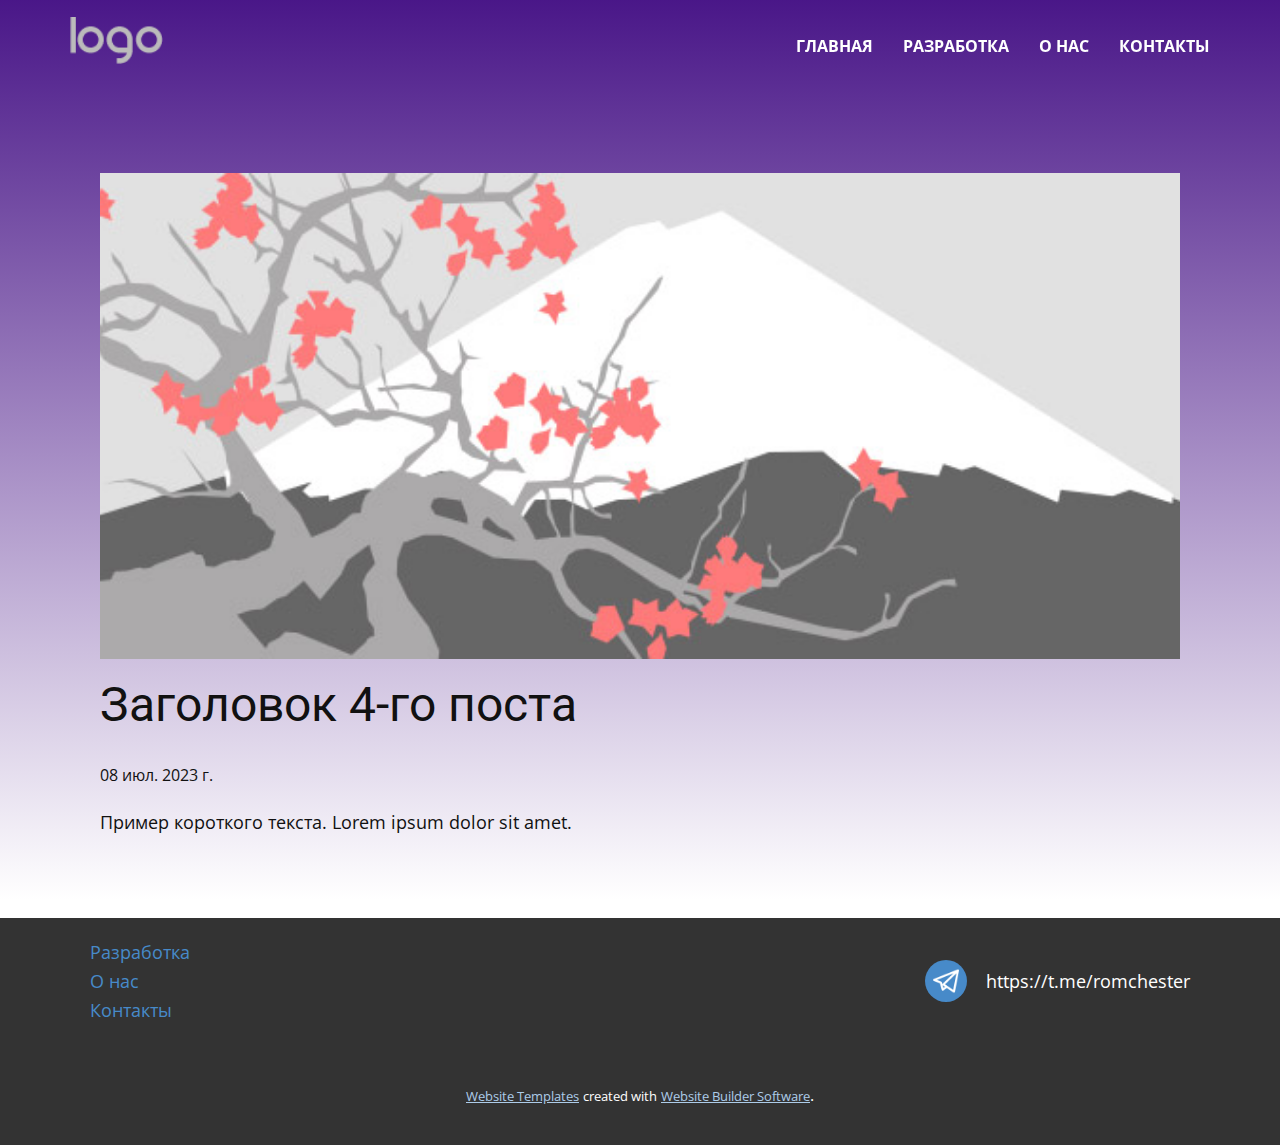
<file: blog/пост-3.html>
<!DOCTYPE html>
<html style="font-size: 16px;" lang="ru"><head>
    <meta name="viewport" content="width=device-width, initial-scale=1.0">
    <meta charset="utf-8">
    <meta name="keywords" content="Заголовок 1-го поста">
    <meta name="description" content="">
    <title>Заголовок 4-го поста</title>
    <link rel="stylesheet" href="../nicepage.css" media="screen">
<link rel="stylesheet" href="../Post-Template.css" media="screen">
    <script class="u-script" type="text/javascript" src="../jquery-1.9.1.min.js" defer=""></script>
    <script class="u-script" type="text/javascript" src="../nicepage.js" defer=""></script>
    <meta name="generator" content="Nicepage 5.13.1, nicepage.com">
    <link id="u-theme-google-font" rel="stylesheet" href="https://fonts.googleapis.com/css?family=Roboto:100,100i,300,300i,400,400i,500,500i,700,700i,900,900i|Open+Sans:300,300i,400,400i,500,500i,600,600i,700,700i,800,800i">
    
    
    <script type="application/ld+json">{
		"@context": "http://schema.org",
		"@type": "Organization",
		"name": "",
		"logo": "images/default-logo.png"
}</script>
    <meta name="theme-color" content="#478ac9">
  <meta data-intl-tel-input-cdn-path="intlTelInput/"></head>
  <body class="u-body u-xl-mode" data-lang="ru"><header class="u-clearfix u-header u-sticky u-sticky-0a83 u-header" id="sec-cb44"><div class="u-clearfix u-sheet u-sheet-1">
        <a href="https://nicepage.com" class="u-image u-logo u-image-1">
          <img src="../images/default-logo.png" class="u-logo-image u-logo-image-1">
        </a>
        <nav class="u-menu u-menu-one-level u-offcanvas u-menu-1">
          <div class="menu-collapse" style="font-size: 1rem; letter-spacing: 0px; font-weight: 700; text-transform: uppercase;">
            <a class="u-button-style u-custom-active-border-color u-custom-active-color u-custom-border u-custom-border-color u-custom-borders u-custom-hover-border-color u-custom-hover-color u-custom-left-right-menu-spacing u-custom-padding-bottom u-custom-text-active-color u-custom-text-color u-custom-text-hover-color u-custom-top-bottom-menu-spacing u-nav-link u-text-active-palette-1-base u-text-hover-palette-2-base" href="#">
              <svg class="u-svg-link" viewBox="0 0 24 24"><use xlink:href="#menu-hamburger"></use></svg>
              <svg class="u-svg-content" version="1.1" id="menu-hamburger" viewBox="0 0 16 16" x="0px" y="0px" xmlns:xlink="http://www.w3.org/1999/xlink" xmlns="http://www.w3.org/2000/svg"><g><rect y="1" width="16" height="2"></rect><rect y="7" width="16" height="2"></rect><rect y="13" width="16" height="2"></rect>
</g></svg>
            </a>
          </div>
          <div class="u-custom-menu u-nav-container">
            <ul class="u-nav u-spacing-30 u-unstyled u-nav-1"><li class="u-nav-item"><a class="u-border-2 u-border-active-palette-1-base u-border-hover-palette-1-base u-border-no-left u-border-no-right u-border-no-top u-button-style u-nav-link u-text-active-palette-1-base u-text-hover-palette-1-light-2 u-text-white" href="../Главная.html#sec-337b" style="padding: 10px 0px;">Главная</a>
</li><li class="u-nav-item"><a class="u-border-2 u-border-active-palette-1-base u-border-hover-palette-1-base u-border-no-left u-border-no-right u-border-no-top u-button-style u-nav-link u-text-active-palette-1-base u-text-hover-palette-1-light-2 u-text-white" href="../Главная.html#sec-f46e" style="padding: 10px 0px;">Разработка</a>
</li><li class="u-nav-item"><a class="u-border-2 u-border-active-palette-1-base u-border-hover-palette-1-base u-border-no-left u-border-no-right u-border-no-top u-button-style u-nav-link u-text-active-palette-1-base u-text-hover-palette-1-light-2 u-text-white" href="../Главная.html#carousel_82e5" style="padding: 10px 0px;">О нас</a>
</li><li class="u-nav-item"><a class="u-border-2 u-border-active-palette-1-base u-border-hover-palette-1-base u-border-no-left u-border-no-right u-border-no-top u-button-style u-nav-link u-text-active-palette-1-base u-text-hover-palette-1-light-2 u-text-white" href="../Главная.html#carousel_5850" style="padding: 10px 0px;">Контакты</a>
</li></ul>
          </div>
          <div class="u-custom-menu u-nav-container-collapse">
            <div class="u-black u-container-style u-inner-container-layout u-opacity u-opacity-95 u-sidenav">
              <div class="u-inner-container-layout u-sidenav-overflow">
                <div class="u-menu-close"></div>
                <ul class="u-align-center u-nav u-popupmenu-items u-unstyled u-nav-2"><li class="u-nav-item"><a class="u-button-style u-nav-link" href="../Главная.html#sec-337b">Главная</a>
</li><li class="u-nav-item"><a class="u-button-style u-nav-link" href="../Главная.html#sec-f46e">Разработка</a>
</li><li class="u-nav-item"><a class="u-button-style u-nav-link" href="../Главная.html#carousel_82e5">О нас</a>
</li><li class="u-nav-item"><a class="u-button-style u-nav-link" href="../Главная.html#carousel_5850">Контакты</a>
</li></ul>
              </div>
            </div>
            <div class="u-black u-menu-overlay u-opacity u-opacity-70"></div>
          </div>
        </nav>
      </div><style class="u-sticky-style" data-style-id="0a83">.u-sticky-fixed.u-sticky-0a83, .u-body.u-sticky-fixed .u-sticky-0a83 {
box-shadow: 5px 5px 20px 0 rgba(0,0,0,0.4) !important
}.u-sticky-fixed.u-sticky-0a83:before, .u-body.u-sticky-fixed .u-sticky-0a83:before {
borders: top right bottom left !important; border-color: #f2f2f2 !important; border-width: 4px !important
}</style></header>
    <section class="u-align-center u-clearfix u-section-1" id="sec-b98d">
      <div class="u-clearfix u-sheet u-valign-middle-md u-valign-middle-sm u-valign-middle-xs u-sheet-1"><!--post_details--><!--post_details_options_json--><!--{"source":""}--><!--/post_details_options_json--><!--blog_post-->
        <div class="u-container-style u-expanded-width u-post-details u-post-details-1">
          <div class="u-container-layout u-valign-middle u-container-layout-1"><!--blog_post_image-->
            <img alt="" class="u-blog-control u-expanded-width u-image u-image-default u-image-1" src="../images/0fd3416c.jpeg"><!--/blog_post_image--><!--blog_post_header-->
            <h2 class="u-blog-control u-text u-text-1">Заголовок 4-го поста</h2><!--/blog_post_header--><!--blog_post_metadata-->
            <div class="u-blog-control u-metadata u-metadata-1"><!--blog_post_metadata_date-->
              <span class="u-meta-date u-meta-icon">08 июл. 2023 г.</span><!--/blog_post_metadata_date--><!--blog_post_metadata_category-->
              <!--/blog_post_metadata_category--><!--blog_post_metadata_comments-->
              <!--/blog_post_metadata_comments-->
            </div><!--/blog_post_metadata--><!--blog_post_content-->
            <div class="u-align-justify u-blog-control u-post-content u-text u-text-2 fr-view">
  Пример короткого текста. Lorem ipsum dolor sit amet.
  </div><!--/blog_post_content-->
          </div>
        </div><!--/blog_post--><!--/post_details-->
      </div>
    </section>
    
    
    <footer class="u-align-center u-clearfix u-footer u-grey-80 u-footer" id="sec-2594"><div class="u-clearfix u-sheet u-sheet-1">
        <div class="u-container-style u-group u-shape-rectangle u-group-1">
          <div class="u-container-layout">
            <p class="u-align-left u-text u-text-1">
              <a class="u-active-none u-border-none u-btn u-button-link u-button-style u-hover-none u-none u-text-palette-1-base u-btn-1" href="../Главная.html#sec-f46e">Разработка</a>
            </p>
            <p class="u-align-left u-text u-text-2">
              <a class="u-active-none u-border-none u-btn u-button-link u-button-style u-hover-none u-none u-text-palette-1-base u-btn-2" href="../Главная.html#carousel_82e5">О нас</a>
            </p>
            <p class="u-align-left u-text u-text-3">
              <a class="u-active-none u-border-none u-btn u-button-link u-button-style u-hover-none u-none u-text-palette-1-base u-btn-3" href="../Главная.html#carousel_5850">Контакты</a>
            </p>
          </div>
        </div><span class="u-file-icon u-icon u-icon-circle u-palette-1-base u-text-white u-icon-1"><img src="../images/87413-c9a3f051.png" alt=""></span>
        <p class="u-text u-text-default u-text-4"> https://t.me/romchester</p>
      </div></footer>
    <section class="u-backlink u-clearfix u-grey-80">
      <a class="u-link" href="https://nicepage.com/website-templates" target="_blank">
        <span>Website Templates</span>
      </a>
      <p class="u-text">
        <span>created with</span>
      </p>
      <a class="u-link" href="" target="_blank">
        <span>Website Builder Software</span>
      </a>. 
    </section>
  
</body></html>
</file>
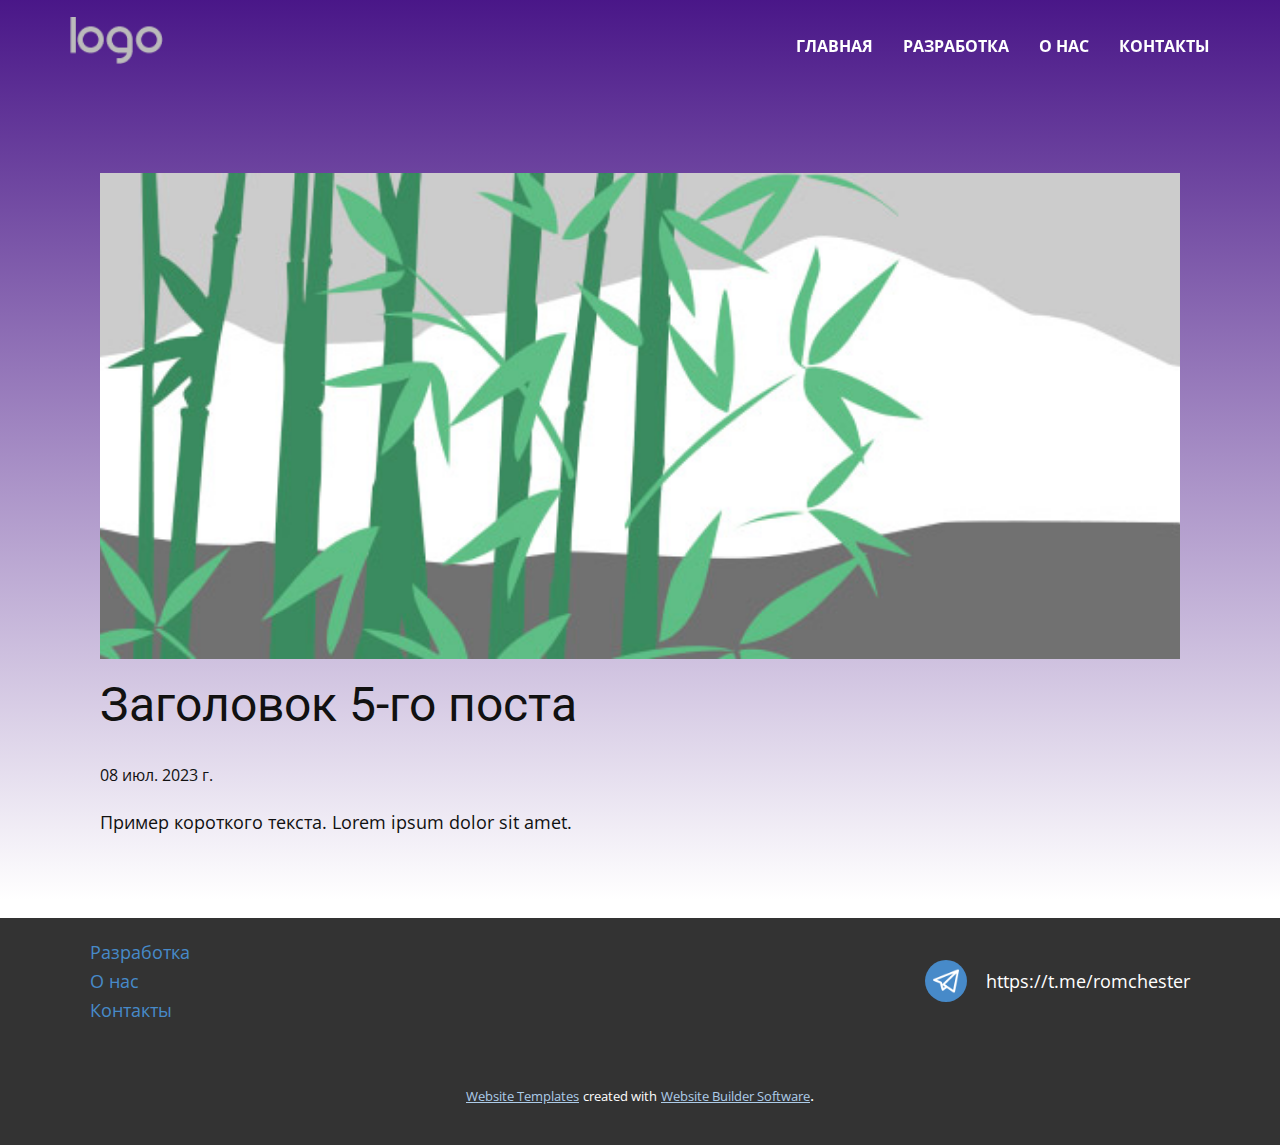
<file: blog/пост-4.html>
<!DOCTYPE html>
<html style="font-size: 16px;" lang="ru"><head>
    <meta name="viewport" content="width=device-width, initial-scale=1.0">
    <meta charset="utf-8">
    <meta name="keywords" content="Заголовок 1-го поста">
    <meta name="description" content="">
    <title>Заголовок 5-го поста</title>
    <link rel="stylesheet" href="../nicepage.css" media="screen">
<link rel="stylesheet" href="../Post-Template.css" media="screen">
    <script class="u-script" type="text/javascript" src="../jquery-1.9.1.min.js" defer=""></script>
    <script class="u-script" type="text/javascript" src="../nicepage.js" defer=""></script>
    <meta name="generator" content="Nicepage 5.13.1, nicepage.com">
    <link id="u-theme-google-font" rel="stylesheet" href="https://fonts.googleapis.com/css?family=Roboto:100,100i,300,300i,400,400i,500,500i,700,700i,900,900i|Open+Sans:300,300i,400,400i,500,500i,600,600i,700,700i,800,800i">
    
    
    <script type="application/ld+json">{
		"@context": "http://schema.org",
		"@type": "Organization",
		"name": "",
		"logo": "images/default-logo.png"
}</script>
    <meta name="theme-color" content="#478ac9">
  <meta data-intl-tel-input-cdn-path="intlTelInput/"></head>
  <body class="u-body u-xl-mode" data-lang="ru"><header class="u-clearfix u-header u-sticky u-sticky-0a83 u-header" id="sec-cb44"><div class="u-clearfix u-sheet u-sheet-1">
        <a href="https://nicepage.com" class="u-image u-logo u-image-1">
          <img src="../images/default-logo.png" class="u-logo-image u-logo-image-1">
        </a>
        <nav class="u-menu u-menu-one-level u-offcanvas u-menu-1">
          <div class="menu-collapse" style="font-size: 1rem; letter-spacing: 0px; font-weight: 700; text-transform: uppercase;">
            <a class="u-button-style u-custom-active-border-color u-custom-active-color u-custom-border u-custom-border-color u-custom-borders u-custom-hover-border-color u-custom-hover-color u-custom-left-right-menu-spacing u-custom-padding-bottom u-custom-text-active-color u-custom-text-color u-custom-text-hover-color u-custom-top-bottom-menu-spacing u-nav-link u-text-active-palette-1-base u-text-hover-palette-2-base" href="#">
              <svg class="u-svg-link" viewBox="0 0 24 24"><use xlink:href="#menu-hamburger"></use></svg>
              <svg class="u-svg-content" version="1.1" id="menu-hamburger" viewBox="0 0 16 16" x="0px" y="0px" xmlns:xlink="http://www.w3.org/1999/xlink" xmlns="http://www.w3.org/2000/svg"><g><rect y="1" width="16" height="2"></rect><rect y="7" width="16" height="2"></rect><rect y="13" width="16" height="2"></rect>
</g></svg>
            </a>
          </div>
          <div class="u-custom-menu u-nav-container">
            <ul class="u-nav u-spacing-30 u-unstyled u-nav-1"><li class="u-nav-item"><a class="u-border-2 u-border-active-palette-1-base u-border-hover-palette-1-base u-border-no-left u-border-no-right u-border-no-top u-button-style u-nav-link u-text-active-palette-1-base u-text-hover-palette-1-light-2 u-text-white" href="../Главная.html#sec-337b" style="padding: 10px 0px;">Главная</a>
</li><li class="u-nav-item"><a class="u-border-2 u-border-active-palette-1-base u-border-hover-palette-1-base u-border-no-left u-border-no-right u-border-no-top u-button-style u-nav-link u-text-active-palette-1-base u-text-hover-palette-1-light-2 u-text-white" href="../Главная.html#sec-f46e" style="padding: 10px 0px;">Разработка</a>
</li><li class="u-nav-item"><a class="u-border-2 u-border-active-palette-1-base u-border-hover-palette-1-base u-border-no-left u-border-no-right u-border-no-top u-button-style u-nav-link u-text-active-palette-1-base u-text-hover-palette-1-light-2 u-text-white" href="../Главная.html#carousel_82e5" style="padding: 10px 0px;">О нас</a>
</li><li class="u-nav-item"><a class="u-border-2 u-border-active-palette-1-base u-border-hover-palette-1-base u-border-no-left u-border-no-right u-border-no-top u-button-style u-nav-link u-text-active-palette-1-base u-text-hover-palette-1-light-2 u-text-white" href="../Главная.html#carousel_5850" style="padding: 10px 0px;">Контакты</a>
</li></ul>
          </div>
          <div class="u-custom-menu u-nav-container-collapse">
            <div class="u-black u-container-style u-inner-container-layout u-opacity u-opacity-95 u-sidenav">
              <div class="u-inner-container-layout u-sidenav-overflow">
                <div class="u-menu-close"></div>
                <ul class="u-align-center u-nav u-popupmenu-items u-unstyled u-nav-2"><li class="u-nav-item"><a class="u-button-style u-nav-link" href="../Главная.html#sec-337b">Главная</a>
</li><li class="u-nav-item"><a class="u-button-style u-nav-link" href="../Главная.html#sec-f46e">Разработка</a>
</li><li class="u-nav-item"><a class="u-button-style u-nav-link" href="../Главная.html#carousel_82e5">О нас</a>
</li><li class="u-nav-item"><a class="u-button-style u-nav-link" href="../Главная.html#carousel_5850">Контакты</a>
</li></ul>
              </div>
            </div>
            <div class="u-black u-menu-overlay u-opacity u-opacity-70"></div>
          </div>
        </nav>
      </div><style class="u-sticky-style" data-style-id="0a83">.u-sticky-fixed.u-sticky-0a83, .u-body.u-sticky-fixed .u-sticky-0a83 {
box-shadow: 5px 5px 20px 0 rgba(0,0,0,0.4) !important
}.u-sticky-fixed.u-sticky-0a83:before, .u-body.u-sticky-fixed .u-sticky-0a83:before {
borders: top right bottom left !important; border-color: #f2f2f2 !important; border-width: 4px !important
}</style></header>
    <section class="u-align-center u-clearfix u-section-1" id="sec-b98d">
      <div class="u-clearfix u-sheet u-valign-middle-md u-valign-middle-sm u-valign-middle-xs u-sheet-1"><!--post_details--><!--post_details_options_json--><!--{"source":""}--><!--/post_details_options_json--><!--blog_post-->
        <div class="u-container-style u-expanded-width u-post-details u-post-details-1">
          <div class="u-container-layout u-valign-middle u-container-layout-1"><!--blog_post_image-->
            <img alt="" class="u-blog-control u-expanded-width u-image u-image-default u-image-1" src="../images/68f64b9d.jpeg"><!--/blog_post_image--><!--blog_post_header-->
            <h2 class="u-blog-control u-text u-text-1">Заголовок 5-го поста</h2><!--/blog_post_header--><!--blog_post_metadata-->
            <div class="u-blog-control u-metadata u-metadata-1"><!--blog_post_metadata_date-->
              <span class="u-meta-date u-meta-icon">08 июл. 2023 г.</span><!--/blog_post_metadata_date--><!--blog_post_metadata_category-->
              <!--/blog_post_metadata_category--><!--blog_post_metadata_comments-->
              <!--/blog_post_metadata_comments-->
            </div><!--/blog_post_metadata--><!--blog_post_content-->
            <div class="u-align-justify u-blog-control u-post-content u-text u-text-2 fr-view">
  Пример короткого текста. Lorem ipsum dolor sit amet.
  </div><!--/blog_post_content-->
          </div>
        </div><!--/blog_post--><!--/post_details-->
      </div>
    </section>
    
    
    <footer class="u-align-center u-clearfix u-footer u-grey-80 u-footer" id="sec-2594"><div class="u-clearfix u-sheet u-sheet-1">
        <div class="u-container-style u-group u-shape-rectangle u-group-1">
          <div class="u-container-layout">
            <p class="u-align-left u-text u-text-1">
              <a class="u-active-none u-border-none u-btn u-button-link u-button-style u-hover-none u-none u-text-palette-1-base u-btn-1" href="../Главная.html#sec-f46e">Разработка</a>
            </p>
            <p class="u-align-left u-text u-text-2">
              <a class="u-active-none u-border-none u-btn u-button-link u-button-style u-hover-none u-none u-text-palette-1-base u-btn-2" href="../Главная.html#carousel_82e5">О нас</a>
            </p>
            <p class="u-align-left u-text u-text-3">
              <a class="u-active-none u-border-none u-btn u-button-link u-button-style u-hover-none u-none u-text-palette-1-base u-btn-3" href="../Главная.html#carousel_5850">Контакты</a>
            </p>
          </div>
        </div><span class="u-file-icon u-icon u-icon-circle u-palette-1-base u-text-white u-icon-1"><img src="../images/87413-c9a3f051.png" alt=""></span>
        <p class="u-text u-text-default u-text-4"> https://t.me/romchester</p>
      </div></footer>
    <section class="u-backlink u-clearfix u-grey-80">
      <a class="u-link" href="https://nicepage.com/website-templates" target="_blank">
        <span>Website Templates</span>
      </a>
      <p class="u-text">
        <span>created with</span>
      </p>
      <a class="u-link" href="" target="_blank">
        <span>Website Builder Software</span>
      </a>. 
    </section>
  
</body></html>
</file>
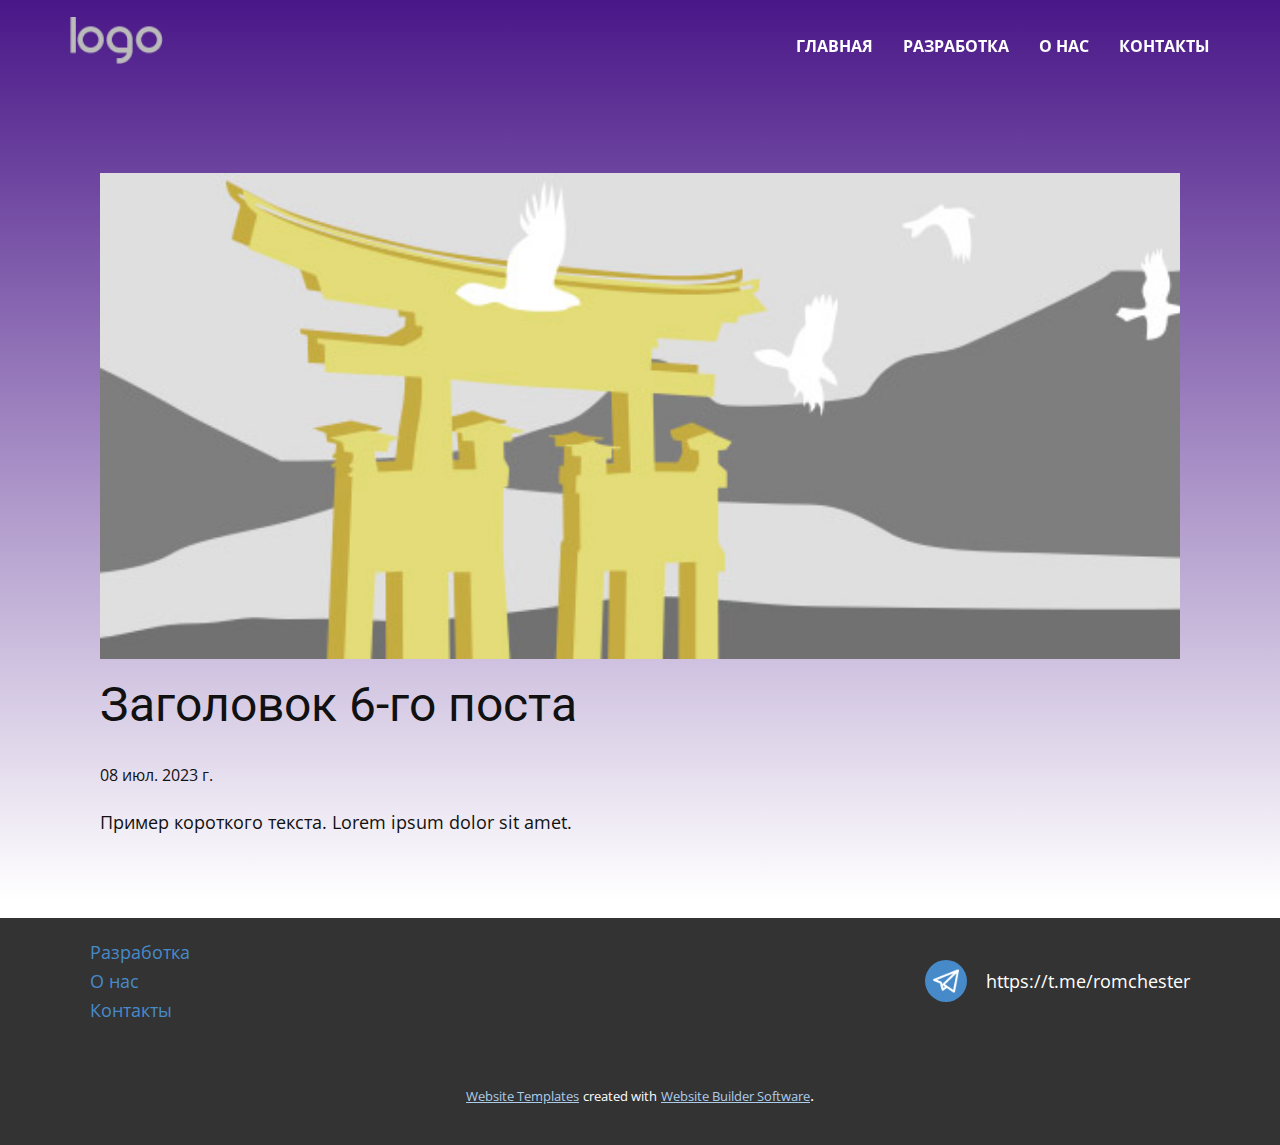
<file: blog/пост-5.html>
<!DOCTYPE html>
<html style="font-size: 16px;" lang="ru"><head>
    <meta name="viewport" content="width=device-width, initial-scale=1.0">
    <meta charset="utf-8">
    <meta name="keywords" content="Заголовок 1-го поста">
    <meta name="description" content="">
    <title>Заголовок 6-го поста</title>
    <link rel="stylesheet" href="../nicepage.css" media="screen">
<link rel="stylesheet" href="../Post-Template.css" media="screen">
    <script class="u-script" type="text/javascript" src="../jquery-1.9.1.min.js" defer=""></script>
    <script class="u-script" type="text/javascript" src="../nicepage.js" defer=""></script>
    <meta name="generator" content="Nicepage 5.13.1, nicepage.com">
    <link id="u-theme-google-font" rel="stylesheet" href="https://fonts.googleapis.com/css?family=Roboto:100,100i,300,300i,400,400i,500,500i,700,700i,900,900i|Open+Sans:300,300i,400,400i,500,500i,600,600i,700,700i,800,800i">
    
    
    <script type="application/ld+json">{
		"@context": "http://schema.org",
		"@type": "Organization",
		"name": "",
		"logo": "images/default-logo.png"
}</script>
    <meta name="theme-color" content="#478ac9">
  <meta data-intl-tel-input-cdn-path="intlTelInput/"></head>
  <body class="u-body u-xl-mode" data-lang="ru"><header class="u-clearfix u-header u-sticky u-sticky-0a83 u-header" id="sec-cb44"><div class="u-clearfix u-sheet u-sheet-1">
        <a href="https://nicepage.com" class="u-image u-logo u-image-1">
          <img src="../images/default-logo.png" class="u-logo-image u-logo-image-1">
        </a>
        <nav class="u-menu u-menu-one-level u-offcanvas u-menu-1">
          <div class="menu-collapse" style="font-size: 1rem; letter-spacing: 0px; font-weight: 700; text-transform: uppercase;">
            <a class="u-button-style u-custom-active-border-color u-custom-active-color u-custom-border u-custom-border-color u-custom-borders u-custom-hover-border-color u-custom-hover-color u-custom-left-right-menu-spacing u-custom-padding-bottom u-custom-text-active-color u-custom-text-color u-custom-text-hover-color u-custom-top-bottom-menu-spacing u-nav-link u-text-active-palette-1-base u-text-hover-palette-2-base" href="#">
              <svg class="u-svg-link" viewBox="0 0 24 24"><use xlink:href="#menu-hamburger"></use></svg>
              <svg class="u-svg-content" version="1.1" id="menu-hamburger" viewBox="0 0 16 16" x="0px" y="0px" xmlns:xlink="http://www.w3.org/1999/xlink" xmlns="http://www.w3.org/2000/svg"><g><rect y="1" width="16" height="2"></rect><rect y="7" width="16" height="2"></rect><rect y="13" width="16" height="2"></rect>
</g></svg>
            </a>
          </div>
          <div class="u-custom-menu u-nav-container">
            <ul class="u-nav u-spacing-30 u-unstyled u-nav-1"><li class="u-nav-item"><a class="u-border-2 u-border-active-palette-1-base u-border-hover-palette-1-base u-border-no-left u-border-no-right u-border-no-top u-button-style u-nav-link u-text-active-palette-1-base u-text-hover-palette-1-light-2 u-text-white" href="../Главная.html#sec-337b" style="padding: 10px 0px;">Главная</a>
</li><li class="u-nav-item"><a class="u-border-2 u-border-active-palette-1-base u-border-hover-palette-1-base u-border-no-left u-border-no-right u-border-no-top u-button-style u-nav-link u-text-active-palette-1-base u-text-hover-palette-1-light-2 u-text-white" href="../Главная.html#sec-f46e" style="padding: 10px 0px;">Разработка</a>
</li><li class="u-nav-item"><a class="u-border-2 u-border-active-palette-1-base u-border-hover-palette-1-base u-border-no-left u-border-no-right u-border-no-top u-button-style u-nav-link u-text-active-palette-1-base u-text-hover-palette-1-light-2 u-text-white" href="../Главная.html#carousel_82e5" style="padding: 10px 0px;">О нас</a>
</li><li class="u-nav-item"><a class="u-border-2 u-border-active-palette-1-base u-border-hover-palette-1-base u-border-no-left u-border-no-right u-border-no-top u-button-style u-nav-link u-text-active-palette-1-base u-text-hover-palette-1-light-2 u-text-white" href="../Главная.html#carousel_5850" style="padding: 10px 0px;">Контакты</a>
</li></ul>
          </div>
          <div class="u-custom-menu u-nav-container-collapse">
            <div class="u-black u-container-style u-inner-container-layout u-opacity u-opacity-95 u-sidenav">
              <div class="u-inner-container-layout u-sidenav-overflow">
                <div class="u-menu-close"></div>
                <ul class="u-align-center u-nav u-popupmenu-items u-unstyled u-nav-2"><li class="u-nav-item"><a class="u-button-style u-nav-link" href="../Главная.html#sec-337b">Главная</a>
</li><li class="u-nav-item"><a class="u-button-style u-nav-link" href="../Главная.html#sec-f46e">Разработка</a>
</li><li class="u-nav-item"><a class="u-button-style u-nav-link" href="../Главная.html#carousel_82e5">О нас</a>
</li><li class="u-nav-item"><a class="u-button-style u-nav-link" href="../Главная.html#carousel_5850">Контакты</a>
</li></ul>
              </div>
            </div>
            <div class="u-black u-menu-overlay u-opacity u-opacity-70"></div>
          </div>
        </nav>
      </div><style class="u-sticky-style" data-style-id="0a83">.u-sticky-fixed.u-sticky-0a83, .u-body.u-sticky-fixed .u-sticky-0a83 {
box-shadow: 5px 5px 20px 0 rgba(0,0,0,0.4) !important
}.u-sticky-fixed.u-sticky-0a83:before, .u-body.u-sticky-fixed .u-sticky-0a83:before {
borders: top right bottom left !important; border-color: #f2f2f2 !important; border-width: 4px !important
}</style></header>
    <section class="u-align-center u-clearfix u-section-1" id="sec-b98d">
      <div class="u-clearfix u-sheet u-valign-middle-md u-valign-middle-sm u-valign-middle-xs u-sheet-1"><!--post_details--><!--post_details_options_json--><!--{"source":""}--><!--/post_details_options_json--><!--blog_post-->
        <div class="u-container-style u-expanded-width u-post-details u-post-details-1">
          <div class="u-container-layout u-valign-middle u-container-layout-1"><!--blog_post_image-->
            <img alt="" class="u-blog-control u-expanded-width u-image u-image-default u-image-1" src="../images/8ad73f3c.jpeg"><!--/blog_post_image--><!--blog_post_header-->
            <h2 class="u-blog-control u-text u-text-1">Заголовок 6-го поста</h2><!--/blog_post_header--><!--blog_post_metadata-->
            <div class="u-blog-control u-metadata u-metadata-1"><!--blog_post_metadata_date-->
              <span class="u-meta-date u-meta-icon">08 июл. 2023 г.</span><!--/blog_post_metadata_date--><!--blog_post_metadata_category-->
              <!--/blog_post_metadata_category--><!--blog_post_metadata_comments-->
              <!--/blog_post_metadata_comments-->
            </div><!--/blog_post_metadata--><!--blog_post_content-->
            <div class="u-align-justify u-blog-control u-post-content u-text u-text-2 fr-view">
  Пример короткого текста. Lorem ipsum dolor sit amet.
  </div><!--/blog_post_content-->
          </div>
        </div><!--/blog_post--><!--/post_details-->
      </div>
    </section>
    
    
    <footer class="u-align-center u-clearfix u-footer u-grey-80 u-footer" id="sec-2594"><div class="u-clearfix u-sheet u-sheet-1">
        <div class="u-container-style u-group u-shape-rectangle u-group-1">
          <div class="u-container-layout">
            <p class="u-align-left u-text u-text-1">
              <a class="u-active-none u-border-none u-btn u-button-link u-button-style u-hover-none u-none u-text-palette-1-base u-btn-1" href="../Главная.html#sec-f46e">Разработка</a>
            </p>
            <p class="u-align-left u-text u-text-2">
              <a class="u-active-none u-border-none u-btn u-button-link u-button-style u-hover-none u-none u-text-palette-1-base u-btn-2" href="../Главная.html#carousel_82e5">О нас</a>
            </p>
            <p class="u-align-left u-text u-text-3">
              <a class="u-active-none u-border-none u-btn u-button-link u-button-style u-hover-none u-none u-text-palette-1-base u-btn-3" href="../Главная.html#carousel_5850">Контакты</a>
            </p>
          </div>
        </div><span class="u-file-icon u-icon u-icon-circle u-palette-1-base u-text-white u-icon-1"><img src="../images/87413-c9a3f051.png" alt=""></span>
        <p class="u-text u-text-default u-text-4"> https://t.me/romchester</p>
      </div></footer>
    <section class="u-backlink u-clearfix u-grey-80">
      <a class="u-link" href="https://nicepage.com/website-templates" target="_blank">
        <span>Website Templates</span>
      </a>
      <p class="u-text">
        <span>created with</span>
      </p>
      <a class="u-link" href="" target="_blank">
        <span>Website Builder Software</span>
      </a>. 
    </section>
  
</body></html>
</file>
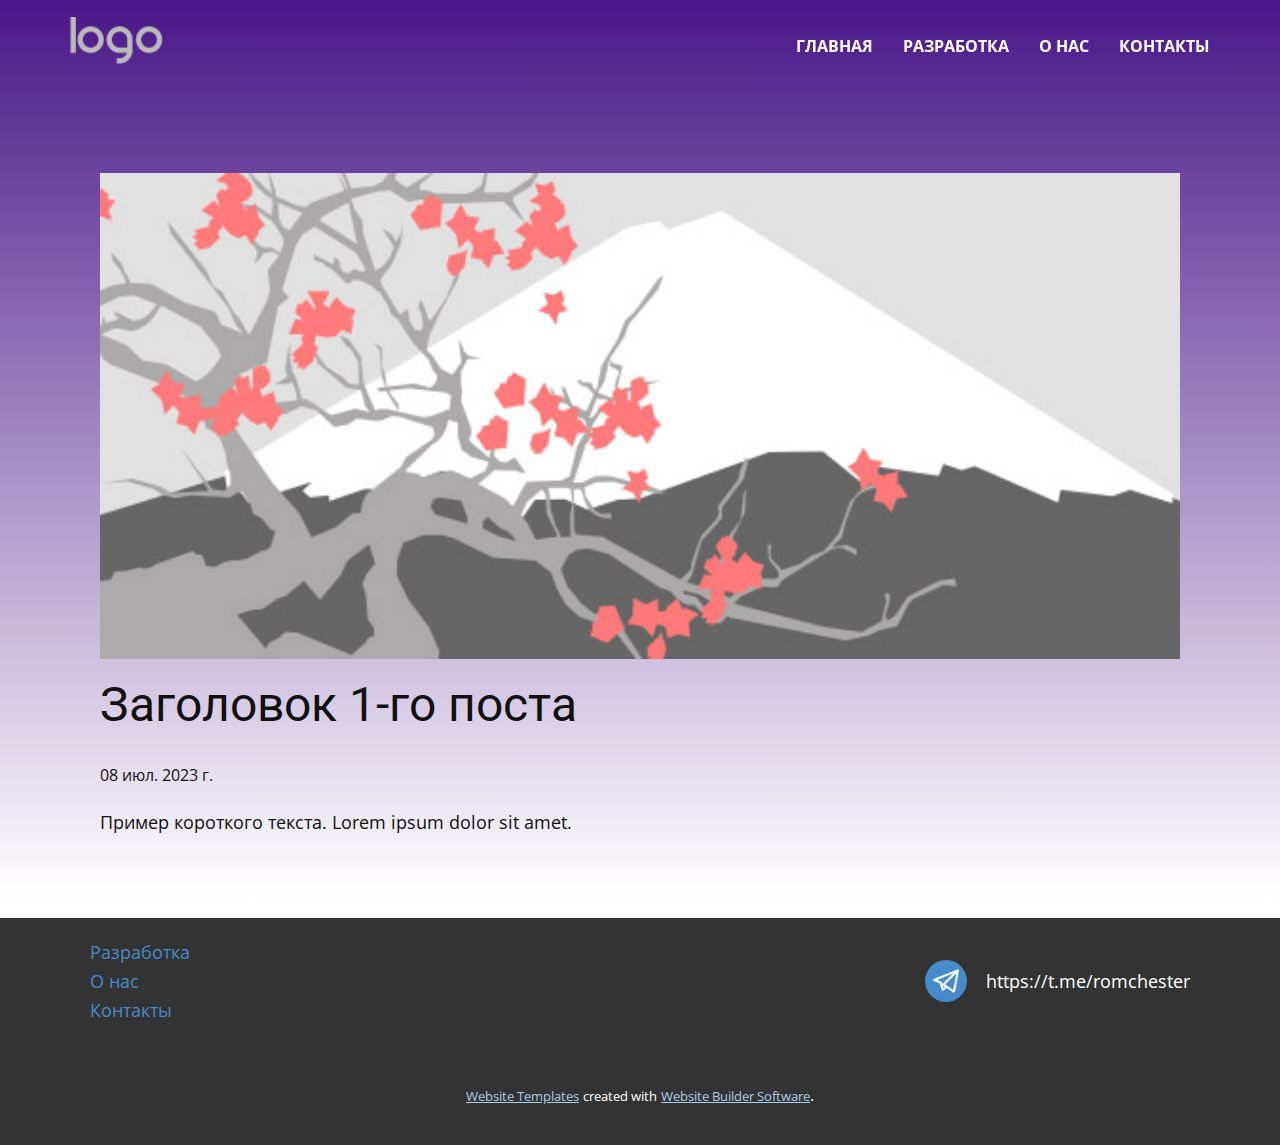
<file: blog/пост.html>
<!DOCTYPE html>
<html style="font-size: 16px;" lang="ru"><head>
    <meta name="viewport" content="width=device-width, initial-scale=1.0">
    <meta charset="utf-8">
    <meta name="keywords" content="Заголовок 1-го поста">
    <meta name="description" content="">
    <title>Заголовок 1-го поста</title>
    <link rel="stylesheet" href="../nicepage.css" media="screen">
<link rel="stylesheet" href="../Post-Template.css" media="screen">
    <script class="u-script" type="text/javascript" src="../jquery-1.9.1.min.js" defer=""></script>
    <script class="u-script" type="text/javascript" src="../nicepage.js" defer=""></script>
    <meta name="generator" content="Nicepage 5.13.1, nicepage.com">
    <link id="u-theme-google-font" rel="stylesheet" href="https://fonts.googleapis.com/css?family=Roboto:100,100i,300,300i,400,400i,500,500i,700,700i,900,900i|Open+Sans:300,300i,400,400i,500,500i,600,600i,700,700i,800,800i">
    
    
    <script type="application/ld+json">{
		"@context": "http://schema.org",
		"@type": "Organization",
		"name": "",
		"logo": "images/default-logo.png"
}</script>
    <meta name="theme-color" content="#478ac9">
  <meta data-intl-tel-input-cdn-path="intlTelInput/"></head>
  <body class="u-body u-xl-mode" data-lang="ru"><header class="u-clearfix u-header u-sticky u-sticky-0a83 u-header" id="sec-cb44"><div class="u-clearfix u-sheet u-sheet-1">
        <a href="https://nicepage.com" class="u-image u-logo u-image-1">
          <img src="../images/default-logo.png" class="u-logo-image u-logo-image-1">
        </a>
        <nav class="u-menu u-menu-one-level u-offcanvas u-menu-1">
          <div class="menu-collapse" style="font-size: 1rem; letter-spacing: 0px; font-weight: 700; text-transform: uppercase;">
            <a class="u-button-style u-custom-active-border-color u-custom-active-color u-custom-border u-custom-border-color u-custom-borders u-custom-hover-border-color u-custom-hover-color u-custom-left-right-menu-spacing u-custom-padding-bottom u-custom-text-active-color u-custom-text-color u-custom-text-hover-color u-custom-top-bottom-menu-spacing u-nav-link u-text-active-palette-1-base u-text-hover-palette-2-base" href="#">
              <svg class="u-svg-link" viewBox="0 0 24 24"><use xlink:href="#menu-hamburger"></use></svg>
              <svg class="u-svg-content" version="1.1" id="menu-hamburger" viewBox="0 0 16 16" x="0px" y="0px" xmlns:xlink="http://www.w3.org/1999/xlink" xmlns="http://www.w3.org/2000/svg"><g><rect y="1" width="16" height="2"></rect><rect y="7" width="16" height="2"></rect><rect y="13" width="16" height="2"></rect>
</g></svg>
            </a>
          </div>
          <div class="u-custom-menu u-nav-container">
            <ul class="u-nav u-spacing-30 u-unstyled u-nav-1"><li class="u-nav-item"><a class="u-border-2 u-border-active-palette-1-base u-border-hover-palette-1-base u-border-no-left u-border-no-right u-border-no-top u-button-style u-nav-link u-text-active-palette-1-base u-text-hover-palette-1-light-2 u-text-white" href="../Главная.html#sec-337b" style="padding: 10px 0px;">Главная</a>
</li><li class="u-nav-item"><a class="u-border-2 u-border-active-palette-1-base u-border-hover-palette-1-base u-border-no-left u-border-no-right u-border-no-top u-button-style u-nav-link u-text-active-palette-1-base u-text-hover-palette-1-light-2 u-text-white" href="../Главная.html#sec-f46e" style="padding: 10px 0px;">Разработка</a>
</li><li class="u-nav-item"><a class="u-border-2 u-border-active-palette-1-base u-border-hover-palette-1-base u-border-no-left u-border-no-right u-border-no-top u-button-style u-nav-link u-text-active-palette-1-base u-text-hover-palette-1-light-2 u-text-white" href="../Главная.html#carousel_82e5" style="padding: 10px 0px;">О нас</a>
</li><li class="u-nav-item"><a class="u-border-2 u-border-active-palette-1-base u-border-hover-palette-1-base u-border-no-left u-border-no-right u-border-no-top u-button-style u-nav-link u-text-active-palette-1-base u-text-hover-palette-1-light-2 u-text-white" href="../Главная.html#carousel_5850" style="padding: 10px 0px;">Контакты</a>
</li></ul>
          </div>
          <div class="u-custom-menu u-nav-container-collapse">
            <div class="u-black u-container-style u-inner-container-layout u-opacity u-opacity-95 u-sidenav">
              <div class="u-inner-container-layout u-sidenav-overflow">
                <div class="u-menu-close"></div>
                <ul class="u-align-center u-nav u-popupmenu-items u-unstyled u-nav-2"><li class="u-nav-item"><a class="u-button-style u-nav-link" href="../Главная.html#sec-337b">Главная</a>
</li><li class="u-nav-item"><a class="u-button-style u-nav-link" href="../Главная.html#sec-f46e">Разработка</a>
</li><li class="u-nav-item"><a class="u-button-style u-nav-link" href="../Главная.html#carousel_82e5">О нас</a>
</li><li class="u-nav-item"><a class="u-button-style u-nav-link" href="../Главная.html#carousel_5850">Контакты</a>
</li></ul>
              </div>
            </div>
            <div class="u-black u-menu-overlay u-opacity u-opacity-70"></div>
          </div>
        </nav>
      </div><style class="u-sticky-style" data-style-id="0a83">.u-sticky-fixed.u-sticky-0a83, .u-body.u-sticky-fixed .u-sticky-0a83 {
box-shadow: 5px 5px 20px 0 rgba(0,0,0,0.4) !important
}.u-sticky-fixed.u-sticky-0a83:before, .u-body.u-sticky-fixed .u-sticky-0a83:before {
borders: top right bottom left !important; border-color: #f2f2f2 !important; border-width: 4px !important
}</style></header>
    <section class="u-align-center u-clearfix u-section-1" id="sec-b98d">
      <div class="u-clearfix u-sheet u-valign-middle-md u-valign-middle-sm u-valign-middle-xs u-sheet-1"><!--post_details--><!--post_details_options_json--><!--{"source":""}--><!--/post_details_options_json--><!--blog_post-->
        <div class="u-container-style u-expanded-width u-post-details u-post-details-1">
          <div class="u-container-layout u-valign-middle u-container-layout-1"><!--blog_post_image-->
            <img alt="" class="u-blog-control u-expanded-width u-image u-image-default u-image-1" src="../images/0fd3416c.jpeg"><!--/blog_post_image--><!--blog_post_header-->
            <h2 class="u-blog-control u-text u-text-1">Заголовок 1-го поста</h2><!--/blog_post_header--><!--blog_post_metadata-->
            <div class="u-blog-control u-metadata u-metadata-1"><!--blog_post_metadata_date-->
              <span class="u-meta-date u-meta-icon">08 июл. 2023 г.</span><!--/blog_post_metadata_date--><!--blog_post_metadata_category-->
              <!--/blog_post_metadata_category--><!--blog_post_metadata_comments-->
              <!--/blog_post_metadata_comments-->
            </div><!--/blog_post_metadata--><!--blog_post_content-->
            <div class="u-align-justify u-blog-control u-post-content u-text u-text-2 fr-view">
  Пример короткого текста. Lorem ipsum dolor sit amet.
  </div><!--/blog_post_content-->
          </div>
        </div><!--/blog_post--><!--/post_details-->
      </div>
    </section>
    
    
    <footer class="u-align-center u-clearfix u-footer u-grey-80 u-footer" id="sec-2594"><div class="u-clearfix u-sheet u-sheet-1">
        <div class="u-container-style u-group u-shape-rectangle u-group-1">
          <div class="u-container-layout">
            <p class="u-align-left u-text u-text-1">
              <a class="u-active-none u-border-none u-btn u-button-link u-button-style u-hover-none u-none u-text-palette-1-base u-btn-1" href="../Главная.html#sec-f46e">Разработка</a>
            </p>
            <p class="u-align-left u-text u-text-2">
              <a class="u-active-none u-border-none u-btn u-button-link u-button-style u-hover-none u-none u-text-palette-1-base u-btn-2" href="../Главная.html#carousel_82e5">О нас</a>
            </p>
            <p class="u-align-left u-text u-text-3">
              <a class="u-active-none u-border-none u-btn u-button-link u-button-style u-hover-none u-none u-text-palette-1-base u-btn-3" href="../Главная.html#carousel_5850">Контакты</a>
            </p>
          </div>
        </div><span class="u-file-icon u-icon u-icon-circle u-palette-1-base u-text-white u-icon-1"><img src="../images/87413-c9a3f051.png" alt=""></span>
        <p class="u-text u-text-default u-text-4"> https://t.me/romchester</p>
      </div></footer>
    <section class="u-backlink u-clearfix u-grey-80">
      <a class="u-link" href="https://nicepage.com/website-templates" target="_blank">
        <span>Website Templates</span>
      </a>
      <p class="u-text">
        <span>created with</span>
      </p>
      <a class="u-link" href="" target="_blank">
        <span>Website Builder Software</span>
      </a>. 
    </section>
  
</body></html>
</file>
